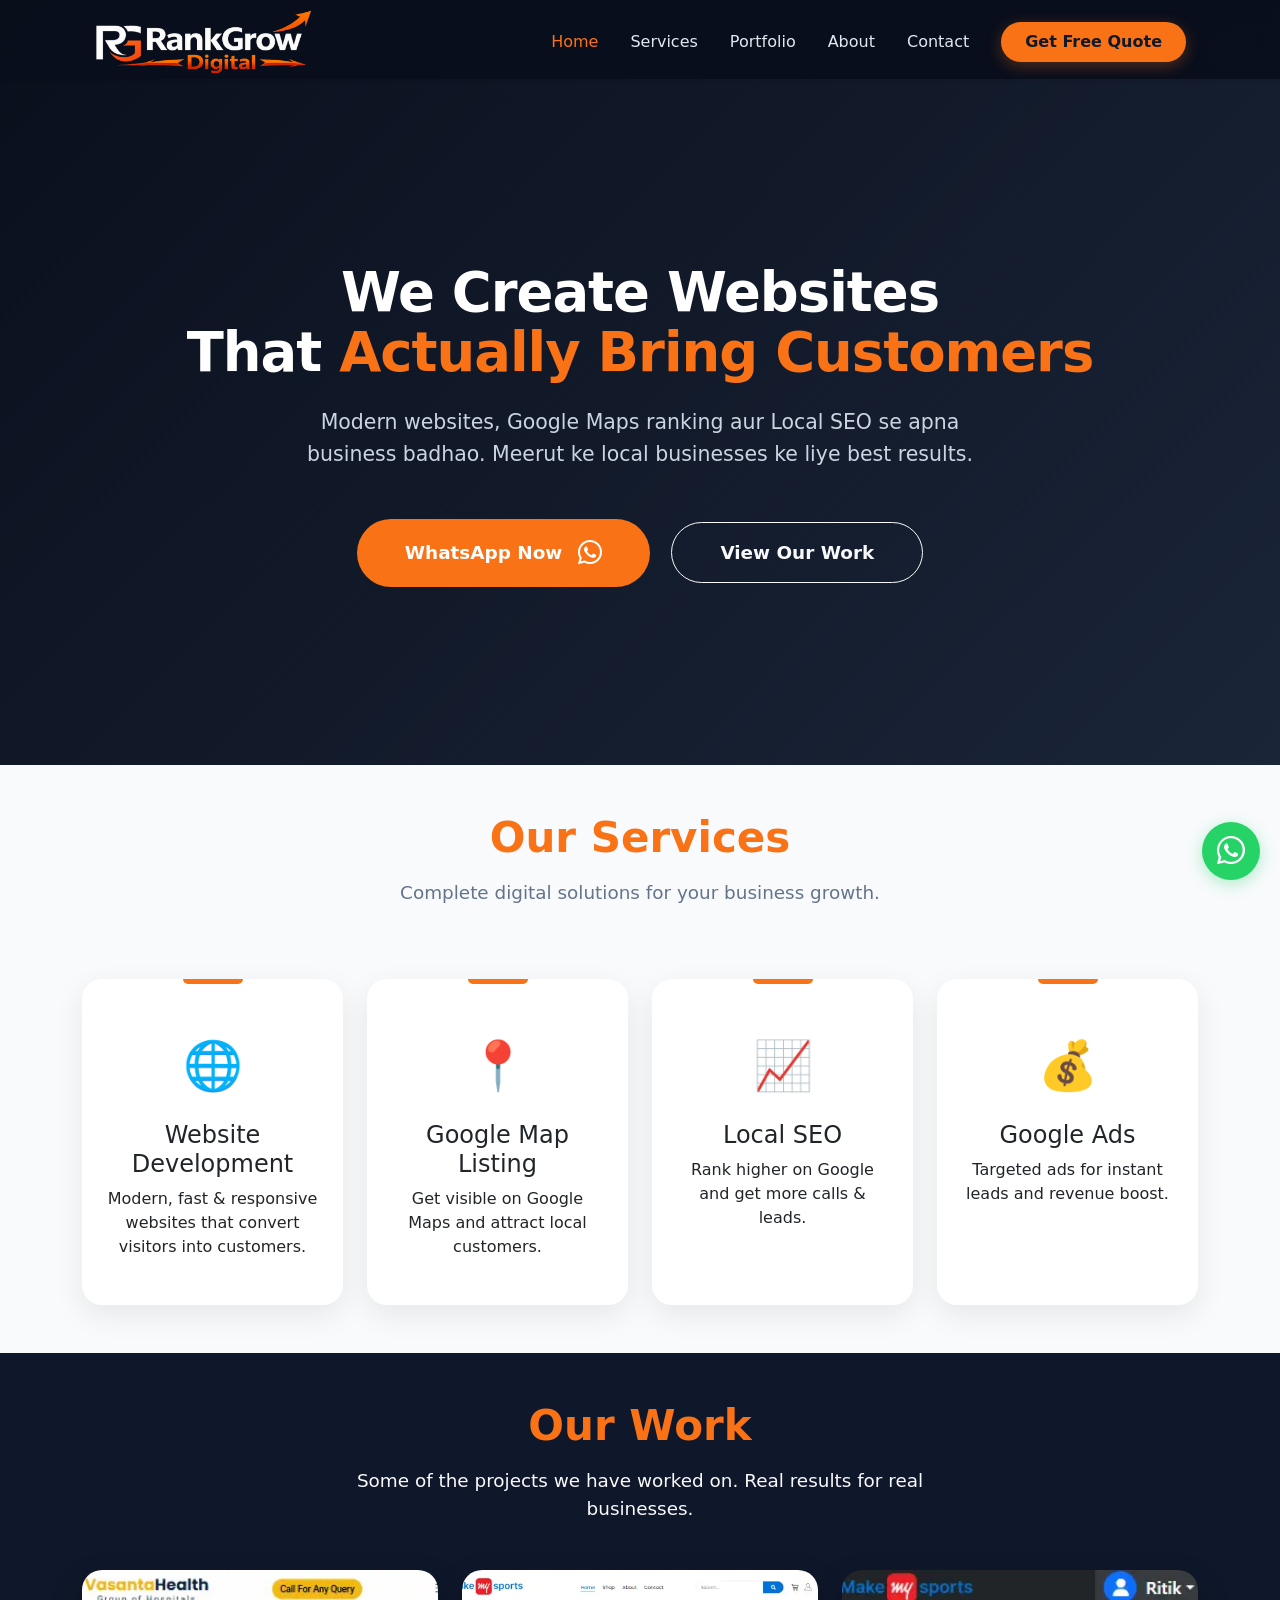
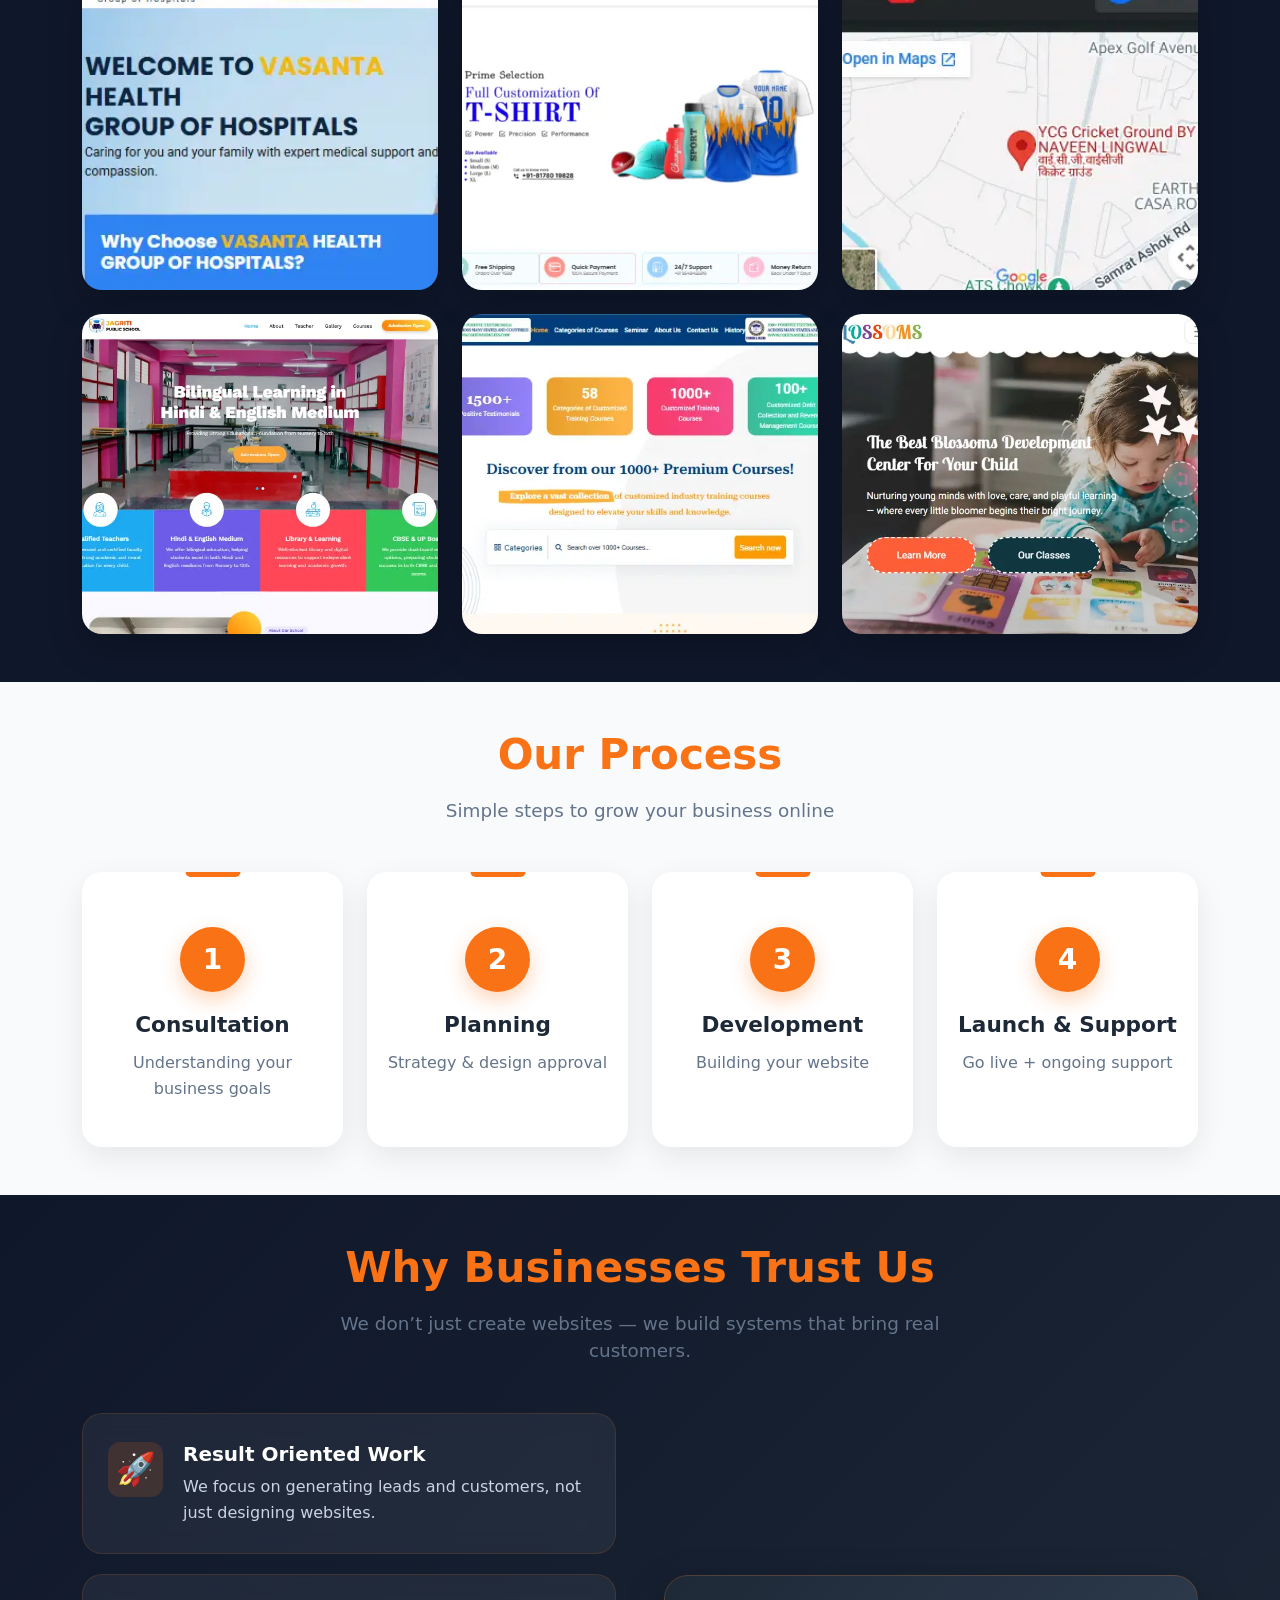
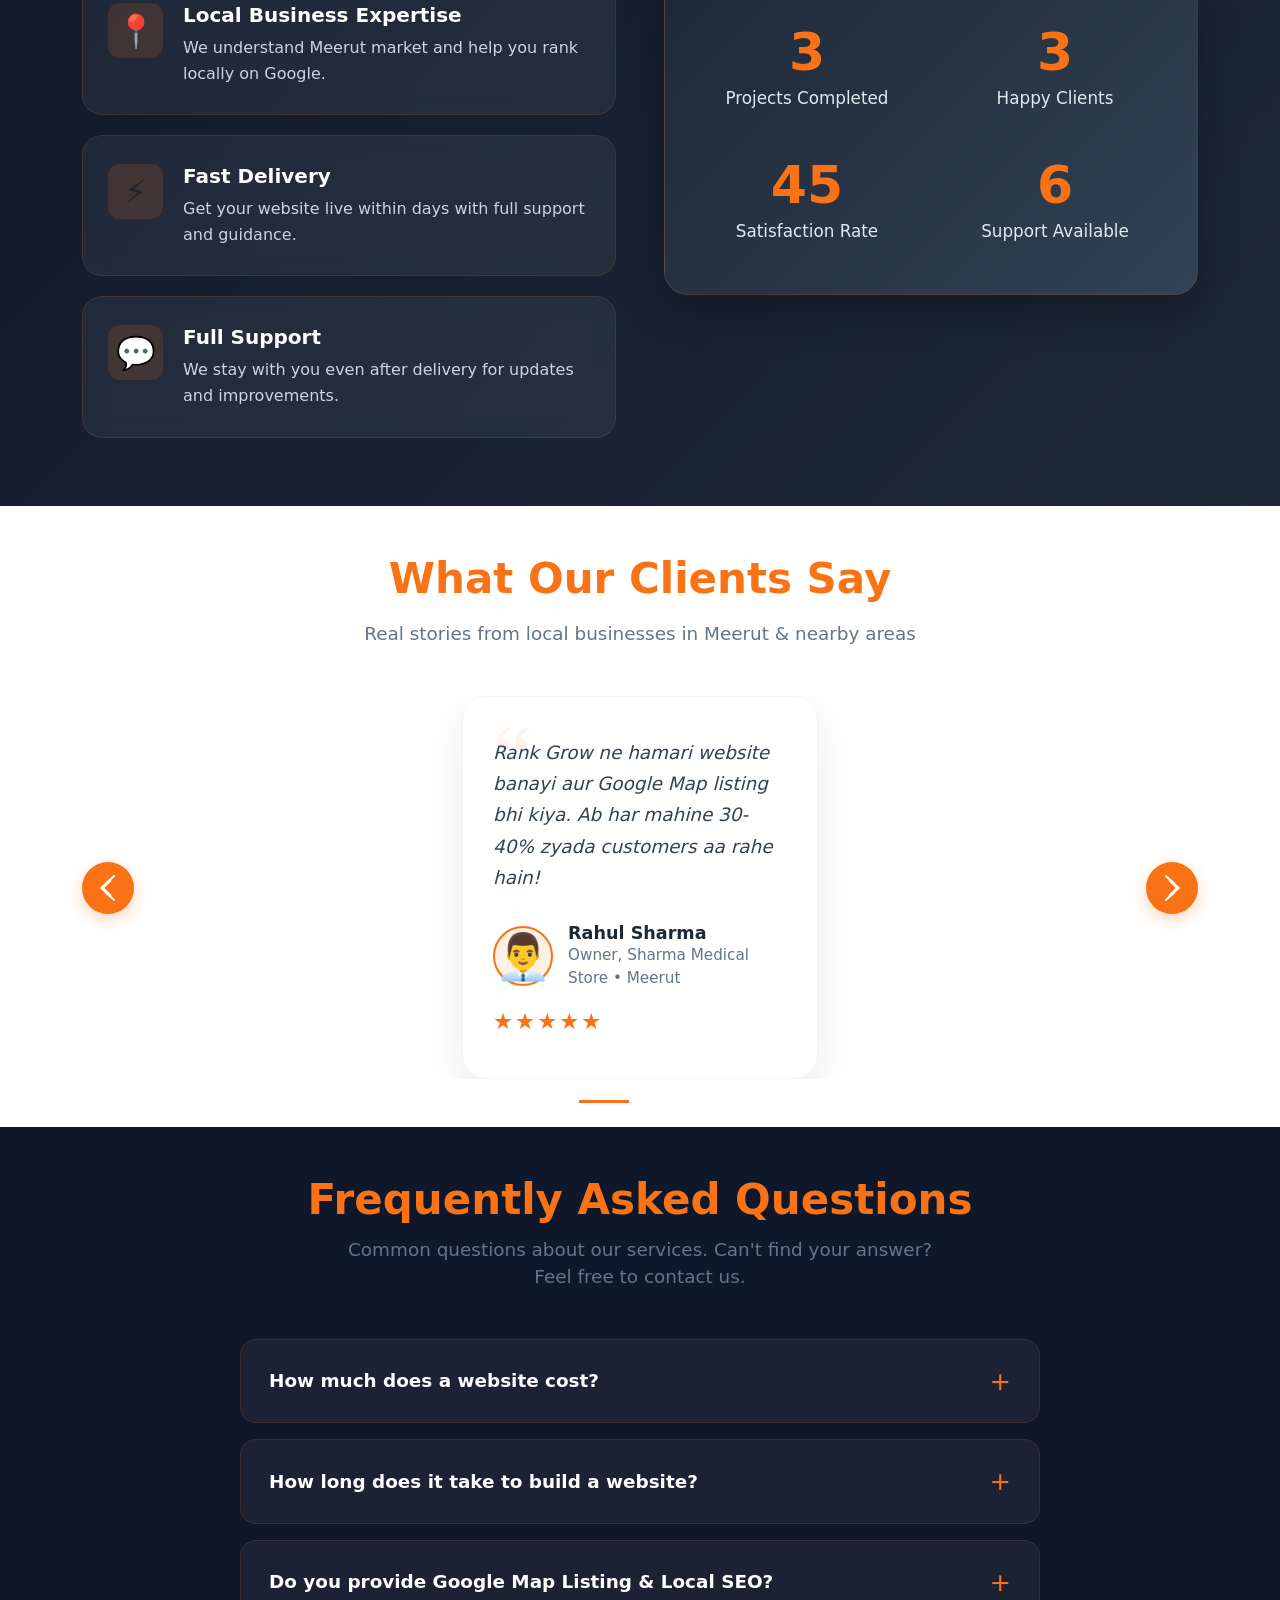
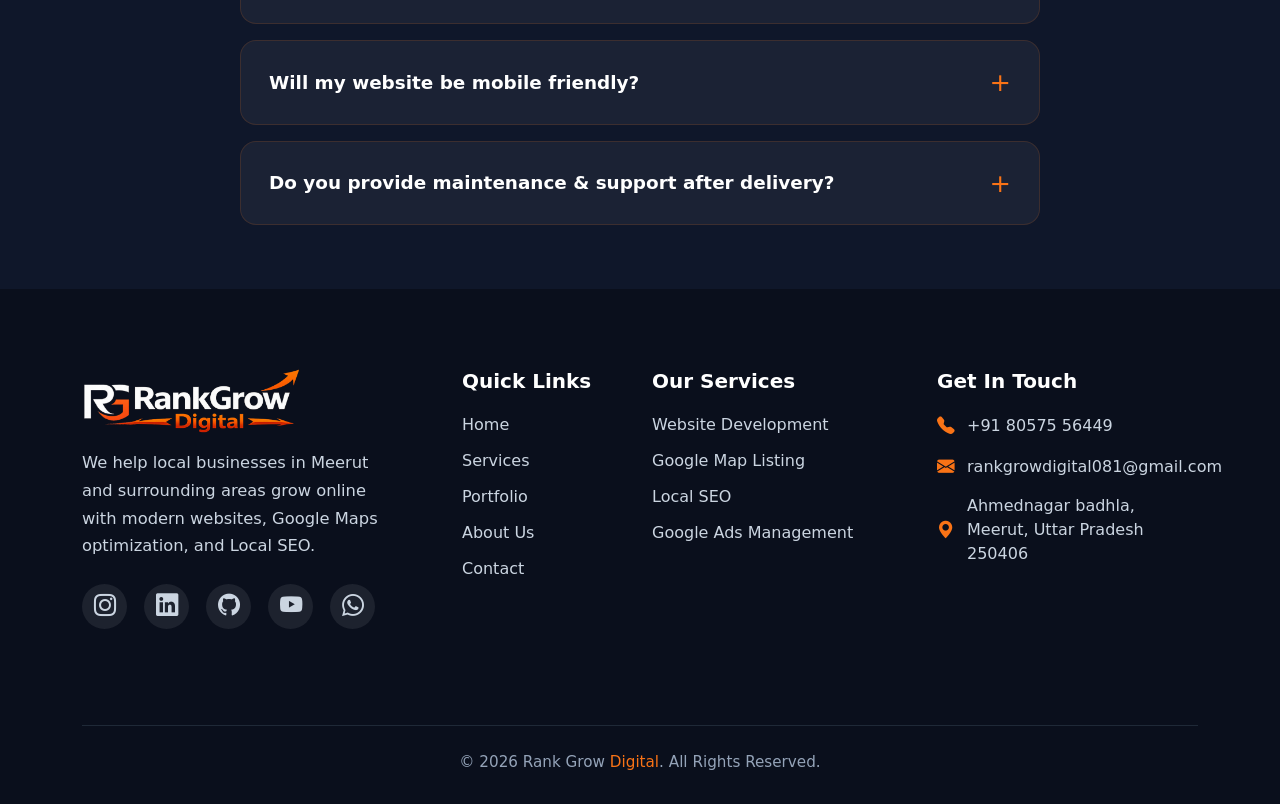
<file: index.html>
<!DOCTYPE html>
<html lang="en">

<head>
    <meta charset="UTF-8">
    <meta name="viewport" content="width=device-width, initial-scale=1.0">

    <!-- Primary SEO Tags -->
    <title>Rank Grow Digital - Website Development & Digital Marketing Agency in Meerut</title>
    <meta name="description"
        content="Rank Grow Digital - Meerut ki best digital marketing agency. Professional Website Development, Local SEO, Google My Business, Google Ads, Ecommerce Website, WordPress aur Social Media Marketing services. Apna business online grow karo.">

    <meta name="keywords"
        content="website development meerut, digital marketing agency meerut, local seo meerut, google ads meerut, ecommerce website, wordpress website, google map listing, rank grow digital">

    <!-- ============== FAVICONS ============== -->
    <link rel="icon" type="image/x-icon" href="/images/favicon.ico">
    <link rel="shortcut icon" type="image/x-icon" href="/images/favicon.ico">

    <!-- PNG Fallbacks -->
    <link rel="icon" type="image/png" sizes="32x32" href="/images/favicon-32x32.png">
    <link rel="icon" type="image/png" sizes="16x16" href="/images/favicon-16x16.png">

    <!-- Apple Devices -->
    <link rel="apple-touch-icon" sizes="180x180" href="/images/apple-touch-icon.png">

    <!-- Old one ko replace kar diya -->
    <link rel="apple-touch-icon" href="/images/apple-touch-icon.png">

    <!-- Optional but Recommended -->
    <link rel="manifest" href="/images/site.webmanifest">

    <!-- Canonical URL -->
    <link rel="canonical" href="https://rankgrowdigital.in/" />

    <!-- Robots -->
    <meta name="robots" content="index, follow">

    <!-- Open Graph Tags (Facebook, WhatsApp, Instagram ke liye) -->
    <meta property="og:title" content="Rank Grow Digital - Website aur Digital Marketing Agency Meerut">
    <meta property="og:description"
        content="Modern websites, Local SEO, Google Ads aur complete digital solutions. Meerut ke businesses ko online grow karne mein expert.">
    <meta property="og:image" content="https://rankgrowdigital.in/images/og-image.jpg">
    <!-- yeh image zaroor bana lena -->
    <meta property="og:url" content="https://rankgrowdigital.in/">
    <meta property="og:type" content="website">
    <meta property="og:site_name" content="Rank Grow Digital">

    <!-- Twitter Card -->
    <meta name="twitter:card" content="summary_large_image">
    <meta name="twitter:title" content="Rank Grow Digital - Best Digital Marketing Agency in Meerut">
    <meta name="twitter:description" content="Website Development, Local SEO & Google Ads Services">

    <!-- Bootstrap & Icons -->
    <link href="https://cdn.jsdelivr.net/npm/bootstrap@5.3.3/dist/css/bootstrap.min.css" rel="stylesheet">
    <link rel="stylesheet" href="https://cdn.jsdelivr.net/npm/bootstrap-icons@1.11.3/font/bootstrap-icons.min.css">

    <!-- AOS Animation -->
    <link href="https://unpkg.com/aos@2.3.1/dist/aos.css" rel="stylesheet">

    <!-- Google Tag -->
    <script async src="https://www.googletagmanager.com/gtag/js?id=AW-18247454738"></script>
    <script>
        window.dataLayer = window.dataLayer || [];
        function gtag() { dataLayer.push(arguments); }
        gtag('js', new Date());
        gtag('config', 'AW-18247454738');
    </script>

    <!-- Custom CSS -->
    <link rel="preload" href="style.css" as="style">
    <link rel="stylesheet" href="style.css">
    <!-- Schema Markup -->
    <script type="application/ld+json">
    {
      "@context": "https://schema.org",
      "@type": "LocalBusiness",
      "name": "Rank Grow Digital",
      "description": "Professional Website Development, Local SEO, Google Ads, Ecommerce Website aur Digital Marketing Agency in Meerut",
      "url": "https://rankgrowdigital.in",
      "logo": "https://rankgrowdigital.in/images/favi.png",
      "image": "https://rankgrowdigital.in/images/og-image.jpg",
      "telephone": "+918057556449",
      "address": {
        "@type": "PostalAddress",
        "streetAddress": "Ahmednagar Badhla",
        "addressLocality": "Meerut",
        "addressRegion": "Uttar Pradesh",
        "postalCode": "250406",
        "addressCountry": "IN"
      },
      "areaServed": "Meerut",
      "priceRange": "₹₹",
      "serviceType": "Website Development, Local SEO, Google Ads, Ecommerce Website, WordPress Development, Digital Marketing"
    }
    </script>
</head>

<body>
    <!-- Navbar -->
    <nav class="navbar navbar-expand-lg navbar-dark fixed-top shadow-sm">
        <div class="container px-4">
            <a class="navbar-brand" href="/">
                <img src="/images/logomain.png" alt="RankGrow Digital Logo" class="navlogo">
            </a>

            <button class="navbar-toggler" type="button" data-bs-toggle="collapse" data-bs-target="#navbarNav">
                <span class="navbar-toggler-icon"></span>
            </button>

            <div class="collapse navbar-collapse justify-content-end" id="navbarNav">
                <ul class="navbar-nav align-items-center">
                    <li class="nav-item"><a class="nav-link active" href="/">Home</a></li>
                    <li class="nav-item"><a class="nav-link" href="/services">Services</a></li>
                    <li class="nav-item"><a class="nav-link" href="/portfolio">Portfolio</a></li>
                    <li class="nav-item"><a class="nav-link" href="/aboutus">About</a></li>
                    <li class="nav-item"><a class="nav-link" href="/contact">Contact</a></li>

                    <!-- Get Quote Button -->
                    <li class="nav-item ms-3">
                        <a href="/contact" class="btn btn-warning text-dark fw-bold px-4 py-2 get-quote-btn">
                            Get Free Quote
                        </a>
                    </li>
                </ul>
            </div>
        </div>
    </nav>
    <!-- Navbar End -->
    <!-- ====================== HERO SECTION ====================== -->
    <section class="hero-full d-flex align-items-center justify-content-center text-center text-white">
        <div class="hero-bg"></div>
        <div class="container px-4 px-md-5 position-relative z-3">
            <div data-aos="fade-up" data-aos-duration="1000">

                <h1 class="hero-heading">
                    We Create Websites<br>
                    That <span class="text-orange">Actually Bring Customers</span>
                </h1>
                <p class="hero-subtext mt-4">
                    Modern websites, Google Maps ranking aur Local SEO se apna business badhao.
                    Meerut ke local businesses ke liye best results.
                </p>
                <div class="hero-btns mt-5 ">
                    <a href="https://wa.me/918057556449?text=Hello%20Rank%20Grow%20Digital,%20I%20want%20to%20make%20a%20website%20for%20my%20business."
                        target="_blank" title="WhatsApp"
                        class="btn btn-warning btn-lg px-5 py-3 me-0 me-md-3 fw-bold d-inline-flex align-items-center justify-content-center gap-3 text-white">
                        WhatsApp Now
                        <i class="bi bi-whatsapp fs-4 text-white"></i>
                    </a>
                    <a href="/portfolio" class="btn btn-outline-light btn-lg px-5 py-3">
                        View Our Work
                    </a>
                </div>
            </div>
        </div>
    </section>
    <!-- Services -->
    <!-- ====================== HERO SECTION ====================== -->

    <section class="services-section py-5 bg-light">
        <div class="container text-center">
            <h2 class="section-title mb-3" data-aos="fade-up">Our Services</h2>
            <p class="section-subtitle" data-aos="fade-up" data-aos-delay="100">Complete digital solutions for your
                business growth.</p>
            <div class="row mt-5 g-4">
                <div class="col-lg-3 col-md-6" data-aos="fade-up" data-aos-delay="0">
                    <div class="service-card h-100">
                        <div class="icon">🌐</div>
                        <h4>Website Development</h4>
                        <p>Modern, fast & responsive websites that convert visitors into customers.</p>
                    </div>
                </div>
                <div class="col-lg-3 col-md-6" data-aos="fade-up" data-aos-delay="100">
                    <div class="service-card h-100">
                        <div class="icon">📍</div>
                        <h4>Google Map Listing</h4>
                        <p>Get visible on Google Maps and attract local customers.</p>
                    </div>
                </div>
                <div class="col-lg-3 col-md-6" data-aos="fade-up" data-aos-delay="200">
                    <div class="service-card h-100">
                        <div class="icon">📈</div>
                        <h4>Local SEO</h4>
                        <p>Rank higher on Google and get more calls & leads.</p>
                    </div>
                </div>
                <div class="col-lg-3 col-md-6" data-aos="fade-up" data-aos-delay="300">
                    <div class="service-card h-100">
                        <div class="icon">💰</div>
                        <h4>Google Ads</h4>
                        <p>Targeted ads for instant leads and revenue boost.</p>
                    </div>
                </div>
            </div>
        </div>
    </section>
    <!-- Portfolio Section Start -->
    <section class="portfolio-section py-5" style="background: #0f172a;">
        <div class="container text-center">

            <!-- Heading -->
            <h2 class="section-title mb-3" data-aos="fade-up" data-aos-duration="800">Our Work</h2>
            <p class="section-subtitle text-light mb-5" data-aos="fade-up" data-aos-delay="100" data-aos-duration="800">
                Some of the projects we have worked on. Real results for real businesses.
            </p>

            <div class="row g-4">

                <!-- Project 1 -->
                <div class="col-lg-4 col-md-6" data-aos="fade-up" data-aos-delay="0">
                    <div class="portfolio-card">
                        <img src="images/vasanta.webp" alt="Vasanta Health" class="img-fluid" loading="lazy">
                        <div class="portfolio-overlay">
                            <h5>Vasanta Health</h5>
                            <a href="https://vasantahealth.in/" target="_blank" class="btn btn-light">View Website</a>
                        </div>
                    </div>
                </div>
                <!-- Project 2 -->
                <div class="col-lg-4 col-md-6" data-aos="fade-up" data-aos-delay="100">
                    <div class="portfolio-card">
                        <img src="images/makemysports.webp" alt="Make My Sports" class="img-fluid" loading="lazy">
                        <div class="portfolio-overlay">
                            <h5>Make My Sports</h5>
                            <a href="https://makemysports.in/" target="_blank" class="btn btn-light">View Website</a>
                        </div>
                    </div>
                </div>

                <!-- Project 3 -->
                <div class="col-lg-4 col-md-6" data-aos="fade-up" data-aos-delay="200">
                    <div class="portfolio-card">
                        <img src="images/slotbooking1.webp" alt="Slot Booking App" class="img-fluid" loading="lazy">
                        <div class="portfolio-overlay">
                            <h5>Slot Booking Web App</h5>
                            <a href="https://slots.makemysports.in/" class="btn btn-light">View Project</a>
                        </div>
                    </div>
                </div>

                <!-- Project 4 (Jagriti Public School) -->
                <div class="col-lg-4 col-md-6" data-aos="fade-up" data-aos-delay="300">
                    <div class="portfolio-card">
                        <img src="images/jagriti.webp" alt="Jagriti Public School" class="img-fluid" loading="lazy">
                        <div class="portfolio-overlay">
                            <h5>Jagriti Public School</h5>
                            <a href="#" class="btn btn-light">View Website</a>
                        </div>
                    </div>
                </div>

                <!-- Project 5 (Cohen & Klein) -->
                <div class="col-lg-4 col-md-6" data-aos="fade-up" data-aos-delay="400">
                    <div class="portfolio-card">
                        <img src="images/cohen.webp" alt="Cohen & Klein" class="img-fluid" loading="lazy">
                        <div class="portfolio-overlay">
                            <h5>Cohen & Klein</h5>
                            <a href="https://cohenandklein.com/" target="_blank" class="btn btn-light">View Website</a>
                        </div>
                    </div>
                </div>

                <!-- Project 6 (Bloomers School) -->
                <div class="col-lg-4 col-md-6" data-aos="fade-up" data-aos-delay="500">
                    <div class="portfolio-card">
                        <img src="images/bloomers.webp" alt="Bloomers School" class="img-fluid" loading="lazy">
                        <div class="portfolio-overlay">
                            <h5>Bloomers School</h5>
                            <a href="https://bloomers.webianworld.com/" class="btn btn-light">View Website</a>
                        </div>
                    </div>
                </div>

            </div>

        </div>
    </section>
    <!-- ====================== OUR PROCESS SECTION ====================== -->
    <section class="process-section py-5 bg-light">
        <div class="container text-center">
            <h2 class="section-title mb-3" data-aos="fade-up">Our Process</h2>
            <p class="section-subtitle mb-5" data-aos="fade-up" data-aos-delay="100">
                Simple steps to grow your business online
            </p>

            <div class="row g-4 justify-content-center">
                <div class="col-lg-3 col-md-6 col-sm-12" data-aos="zoom-in" data-aos-delay="0">
                    <div class="process-card">
                        <div class="process-number">1</div>
                        <h5>Consultation</h5>
                        <p>Understanding your business goals</p>
                    </div>
                </div>
                <div class="col-lg-3 col-md-6 col-sm-12" data-aos="zoom-in" data-aos-delay="100">
                    <div class="process-card">
                        <div class="process-number">2</div>
                        <h5>Planning</h5>
                        <p>Strategy &amp; design approval</p>
                    </div>
                </div>
                <div class="col-lg-3 col-md-6 col-sm-12" data-aos="zoom-in" data-aos-delay="200">
                    <div class="process-card">
                        <div class="process-number">3</div>
                        <h5>Development</h5>
                        <p>Building your website</p>
                    </div>
                </div>
                <div class="col-lg-3 col-md-6 col-sm-12" data-aos="zoom-in" data-aos-delay="300">
                    <div class="process-card">
                        <div class="process-number">4</div>
                        <h5>Launch &amp; Support</h5>
                        <p>Go live + ongoing support</p>
                    </div>
                </div>
            </div>
        </div>
    </section>
    <!-- ====================== WHY CHOOSE US / TRUST SECTION ====================== -->
    <section class="trust-section py-5">
        <div class="container">
            <div class="text-center mb-5">
                <h2 class="section-title mb-3" data-aos="fade-up">Why Businesses Trust Us</h2>
                <p class="section-subtitle" data-aos="fade-up" data-aos-delay="100">
                    We don’t just create websites — we build systems that bring real customers.
                </p>
            </div>

            <div class="row align-items-center g-5">

                <!-- Left Side - Trust Points -->
                <div class="col-lg-6">
                    <div class="trust-content">
                        <div class="trust-point" data-aos="fade-right" data-aos-delay="100">
                            <div class="icon">🚀</div>
                            <div>
                                <h5>Result Oriented Work</h5>
                                <p>We focus on generating leads and customers, not just designing websites.</p>
                            </div>
                        </div>

                        <div class="trust-point" data-aos="fade-right" data-aos-delay="200">
                            <div class="icon">📍</div>
                            <div>
                                <h5>Local Business Expertise</h5>
                                <p>We understand Meerut market and help you rank locally on Google.</p>
                            </div>
                        </div>

                        <div class="trust-point" data-aos="fade-right" data-aos-delay="300">
                            <div class="icon">⚡</div>
                            <div>
                                <h5>Fast Delivery</h5>
                                <p>Get your website live within days with full support and guidance.</p>
                            </div>
                        </div>

                        <div class="trust-point" data-aos="fade-right" data-aos-delay="400">
                            <div class="icon">💬</div>
                            <div>
                                <h5>Full Support</h5>
                                <p>We stay with you even after delivery for updates and improvements.</p>
                            </div>
                        </div>
                    </div>
                </div>

                <!-- Right Side - Stats with Counter -->
                <div class="col-lg-6" data-aos="fade-left" data-aos-duration="800">
                    <div class="stats-box">
                        <div class="row text-center g-4">
                            <div class="col-6 mb-4">
                                <h3 class="counter" data-target="5">0</h3>
                                <p>Projects Completed</p>
                            </div>
                            <div class="col-6 mb-4">
                                <h3 class="counter" data-target="5">0</h3>
                                <p>Happy Clients</p>
                            </div>
                            <div class="col-6">
                                <h3 class="counter" data-target="100">0</h3>
                                <p>Satisfaction Rate</p>
                            </div>
                            <div class="col-6">
                                <h3 class="counter" data-target="12">0</h3>
                                <p>Support Available</p>
                            </div>
                        </div>
                    </div>
                </div>

            </div>
        </div>
    </section>
    <!-- ====================== TESTIMONIALS SECTION ====================== -->
    <section class="testimonial-section py-5">
        <div class="container">
            <div class="text-center mb-5">
                <h2 class="section-title mb-3" data-aos="fade-up">What Our Clients Say</h2>
                <p class="section-subtitle" data-aos="fade-up" data-aos-delay="100">
                    Real stories from local businesses in Meerut & nearby areas
                </p>
            </div>

            <!-- Auto Slider Carousel -->
            <div id="testimonialCarousel" class="carousel slide" data-bs-ride="carousel" data-bs-interval="5000">

                <!-- Carousel Indicators -->
                <div class="carousel-indicators">
                    <button type="button" data-bs-target="#testimonialCarousel" data-bs-slide-to="0" class="active"
                        aria-current="true" aria-label="Go to testimonial 1">
                    </button>

                    <button type="button" data-bs-target="#testimonialCarousel" data-bs-slide-to="1"
                        aria-label="Go to testimonial 2">
                    </button>

                    <button type="button" data-bs-target="#testimonialCarousel" data-bs-slide-to="2"
                        aria-label="Go to testimonial 3">
                    </button>
                </div>

                <div class="carousel-inner">

                    <!-- Slide 1 -->
                    <div class="carousel-item active">
                        <div class="row justify-content-center g-4">
                            <div class="col-lg-4 col-md-6">
                                <div class="testimonial-card">
                                    <div class="quote-icon">“</div>
                                    <p class="testimonial-text">
                                        Rank Grow ne hamari website banayi aur Google Map listing bhi kiya.
                                        Ab har mahine 30-40% zyada customers aa rahe hain!
                                    </p>
                                    <div class="client-info">
                                        <div class="client-avatar">👨‍💼</div>
                                        <div>
                                            <h6>Rahul Sharma</h6>
                                            <small>Owner, Sharma Medical Store • Meerut</small>
                                        </div>
                                    </div>
                                    <div class="stars">★★★★★</div>
                                </div>
                            </div>
                        </div>
                    </div>

                    <!-- Slide 2 -->
                    <div class="carousel-item">
                        <div class="row justify-content-center g-4">
                            <div class="col-lg-4 col-md-6">
                                <div class="testimonial-card">
                                    <div class="quote-icon">“</div>
                                    <p class="testimonial-text">
                                        Professional work aur bohot fast delivery. SEO ke wajah se ab Google pe top pe
                                        aa rahe hain.
                                        Highly recommended!
                                    </p>
                                    <div class="client-info">
                                        <div class="client-avatar">🏋️</div>
                                        <div>
                                            <h6>Amit Kumar</h6>
                                            <small>Owner, FitLife Gym • Meerut</small>
                                        </div>
                                    </div>
                                    <div class="stars">★★★★☆</div>
                                </div>
                            </div>
                        </div>
                    </div>

                    <!-- Slide 3 -->
                    <div class="carousel-item">
                        <div class="row justify-content-center g-4">
                            <div class="col-lg-4 col-md-6">
                                <div class="testimonial-card">
                                    <div class="quote-icon">“</div>
                                    <p class="testimonial-text">
                                        Clinic ke liye website + Local SEO karwaya. Ab roz 15-20 new appointments aa
                                        rahe hain.
                                        Bahut satisfied hoon.
                                    </p>
                                    <div class="client-info">
                                        <div class="client-avatar">🩺</div>
                                        <div>
                                            <h6>Dr. Neha Gupta</h6>
                                            <small>Owner, Gupta Dental Clinic • Meerut</small>
                                        </div>
                                    </div>
                                    <div class="stars">★★★★★</div>
                                </div>
                            </div>
                        </div>
                    </div>

                </div>

                <!-- Controls -->
                <button class="carousel-control-prev" type="button" data-bs-target="#testimonialCarousel"
                    data-bs-slide="prev">
                    <span class="carousel-control-prev-icon" aria-hidden="true"></span>
                    <span class="visually-hidden">Previous</span>
                </button>
                <button class="carousel-control-next" type="button" data-bs-target="#testimonialCarousel"
                    data-bs-slide="next">
                    <span class="carousel-control-next-icon" aria-hidden="true"></span>
                    <span class="visually-hidden">Next</span>
                </button>
            </div>
        </div>
    </section>
    <!-- ====================== FAQ SECTION ====================== -->
    <section class="faq-section py-5">
        <div class="container">
            <div class="text-center mb-5">
                <h2 class="section-title" data-aos="fade-up">Frequently Asked Questions</h2>
                <p class="section-subtitle" data-aos="fade-up" data-aos-delay="100">
                    Common questions about our services. Can't find your answer? Feel free to contact us.
                </p>
            </div>

            <div class="faq-container" id="faqAccordion">

                <!-- FAQ Item 1 -->
                <div class="faq-item" data-aos="fade-up" data-aos-delay="0">
                    <div class="faq-question" onclick="toggleFAQ(this)">
                        <span>How much does a website cost?</span>
                        <span class="faq-icon">+</span>
                    </div>
                    <div class="faq-answer">
                        <p>Website pricing starts from ₹8,999 only. It depends on your requirements like number of
                            pages, features, e-commerce, etc. We provide custom quotes after understanding your business
                            needs.</p>
                    </div>
                </div>

                <!-- FAQ Item 2 -->
                <div class="faq-item" data-aos="fade-up" data-aos-delay="100">
                    <div class="faq-question" onclick="toggleFAQ(this)">
                        <span>How long does it take to build a website?</span>
                        <span class="faq-icon">+</span>
                    </div>
                    <div class="faq-answer">
                        <p>Most simple business websites are delivered within 5-7 days. Complex websites with many
                            features may take 10-15 days. We keep you updated at every step.</p>
                    </div>
                </div>

                <!-- FAQ Item 3 -->
                <div class="faq-item" data-aos="fade-up" data-aos-delay="200">
                    <div class="faq-question" onclick="toggleFAQ(this)">
                        <span>Do you provide Google Map Listing & Local SEO?</span>
                        <span class="faq-icon">+</span>
                    </div>
                    <div class="faq-answer">
                        <p>Yes! We provide complete Google My Business setup, Map listing, and Local SEO services to
                            help your business rank higher in local searches.</p>
                    </div>
                </div>

                <!-- FAQ Item 4 -->
                <div class="faq-item" data-aos="fade-up" data-aos-delay="300">
                    <div class="faq-question" onclick="toggleFAQ(this)">
                        <span>Will my website be mobile friendly?</span>
                        <span class="faq-icon">+</span>
                    </div>
                    <div class="faq-answer">
                        <p>Absolutely! All our websites are fully responsive and look perfect on mobile, tablet, and
                            desktop devices.</p>
                    </div>
                </div>

                <!-- FAQ Item 5 -->
                <div class="faq-item" data-aos="fade-up" data-aos-delay="400">
                    <div class="faq-question" onclick="toggleFAQ(this)">
                        <span>Do you provide maintenance & support after delivery?</span>
                        <span class="faq-icon">+</span>
                    </div>
                    <div class="faq-answer">
                        <p>Yes, we provide 6 months free support and lifetime paid maintenance. We are always available
                            for any updates or changes you need.</p>
                    </div>
                </div>

            </div>
        </div>
    </section>

    <!-- ====================== FOOTER ====================== -->
    <footer class="footer-section">
        <div class="container">
            <div class="row">

                <!-- Column 1: About + Social -->
                <div class="col-lg-4 col-md-6 mb-5">
                    <a class="navbar-brand" href="/">
                        <img src="/images/logomain.png" alt="RankGrow Digital Logo" class="navlogo">
                    </a>
                    <p class="footer-desc mt-3">
                        We help local businesses in Meerut and surrounding areas grow online with
                        modern websites, Google Maps optimization, and Local SEO.
                    </p>

                     <div class="social-icons mt-4">
                        <a href="https://www.instagram.com/rankgrowdigital/" target="_blank"><i
                                class="bi bi-instagram"></i></a>
                        <a href="#"><i
                                class="bi bi-linkedin"></i></a>
                        <a href="#" ><i class="bi bi-github"></i></a>
                        <a href="#" ><i
                                class="bi bi-youtube"></i></a>
                        <a href="https://wa.me/918057556449" target="_blank"><i class="bi bi-whatsapp"></i></a>
                    </div>
                </div>

                <!-- Column 2: Quick Links -->
                <div class="col-lg-2 col-md-6 mb-5">
                    <h5 class="footer-heading">Quick Links</h5>
                    <ul class="footer-links">
                        <li><a href="/">Home</a></li>
                        <li><a href="/services">Services</a></li>
                        <li><a href="/portfolio">Portfolio</a></li>
                        <li><a href="/aboutus">About Us</a></li>
                        <li><a href="/contact">Contact</a></li>
                    </ul>
                </div>

                <!-- Column 3: Services -->
                <div class="col-lg-3 col-md-6 mb-5">
                    <h5 class="footer-heading">Our Services</h5>
                    <ul class="footer-links">
                        <li>Website Development</li>
                        <li>Google Map Listing</li>
                        <li>Local SEO</li>
                        <li>Google Ads Management</li>
                    </ul>
                </div>

                <!-- Column 4: Contact -->
                <div class="col-lg-3 col-md-6 mb-5">
                    <h5 class="footer-heading">Get In Touch</h5>
                    <ul class="footer-contact">
                        <li><i class="bi bi-telephone-fill"></i> +91 80575 56449</li>
                        <li><i class="bi bi-envelope-fill"></i> rankgrowdigital081@gmail.com</li>
                        <li><i class="bi bi-geo-alt-fill"></i>Ahmednagar badhla, Meerut, Uttar Pradesh 250406</li>
                    </ul>
                </div>

            </div>

            <!-- Bottom Bar -->
            <div class="footer-bottom text-center mt-5">
                <p class="mb-0">&copy; 2026 Rank Grow <span class="text-orange">Digital</span>. All Rights
                    Reserved.</p>
            </div>
        </div>
    </footer>

    <!-- Floating WhatsApp Button -->
    <a href="https://wa.me/918057556449?text=Hello%20Rank%20Grow%20Digital,%20I%20want%20to%20make%20a%20website%20for%20my%20business.$"
        class="whatsapp-float" target="_blank" rel="noopener">
        <i class="bi bi-whatsapp"></i>
        <span class="whatsapp-tooltip">Chat on WhatsApp</span>
    </a>
    <!-- Scripts -->
    <script src="https://cdn.jsdelivr.net/npm/bootstrap@5.3.3/dist/js/bootstrap.bundle.min.js"></script>
    <script src="https://unpkg.com/aos@2.3.1/dist/aos.js"></script>
    <script>
        window.addEventListener("DOMContentLoaded", function () {
            AOS.init({
                duration: 800,
                once: true,
                offset: 100
            });
        });

        // Tere purane counter aur popup script same rakh sakta hai
    </script>
    <script>
        window.addEventListener('scroll', () => {
            document.querySelector('.navbar').classList.toggle('scrolled', window.scrollY > 50);
        });
    </script>
    <script>
        window.addEventListener("load", function () {
            AOS.init();
        });
    </script>
    <script>
        // Counter Animation on Scroll
        function animateCounters() {
            const counters = document.querySelectorAll('.counter');

            counters.forEach(counter => {
                const target = parseInt(counter.getAttribute('data-target'));
                let count = 0;
                const increment = target / 80;   // Speed control

                const updateCount = () => {
                    count += increment;

                    if (count < target) {
                        counter.textContent = Math.ceil(count);
                        setTimeout(updateCount, 25);
                    } else {
                        counter.textContent = target + (target === 100 ? '%' : '+');
                    }
                };

                // Trigger when section comes in view
                const observer = new IntersectionObserver((entries) => {
                    entries.forEach(entry => {
                        if (entry.isIntersecting) {
                            counter.classList.add('visible');
                            updateCount();
                            observer.disconnect();
                        }
                    });
                }, { threshold: 0.5 });

                observer.observe(counter);
            });
        }

        // Initialize when page loads
        window.addEventListener('load', animateCounters);
    </script>
    <script>
        // FAQ Toggle Function
        function toggleFAQ(element) {
            const faqItem = element.parentElement;

            // Close all other FAQs
            document.querySelectorAll('.faq-item').forEach(item => {
                if (item !== faqItem) {
                    item.classList.remove('active');
                }
            });

            // Toggle current FAQ
            faqItem.classList.toggle('active');
        }
    </script>
</body>

</html>
</file>
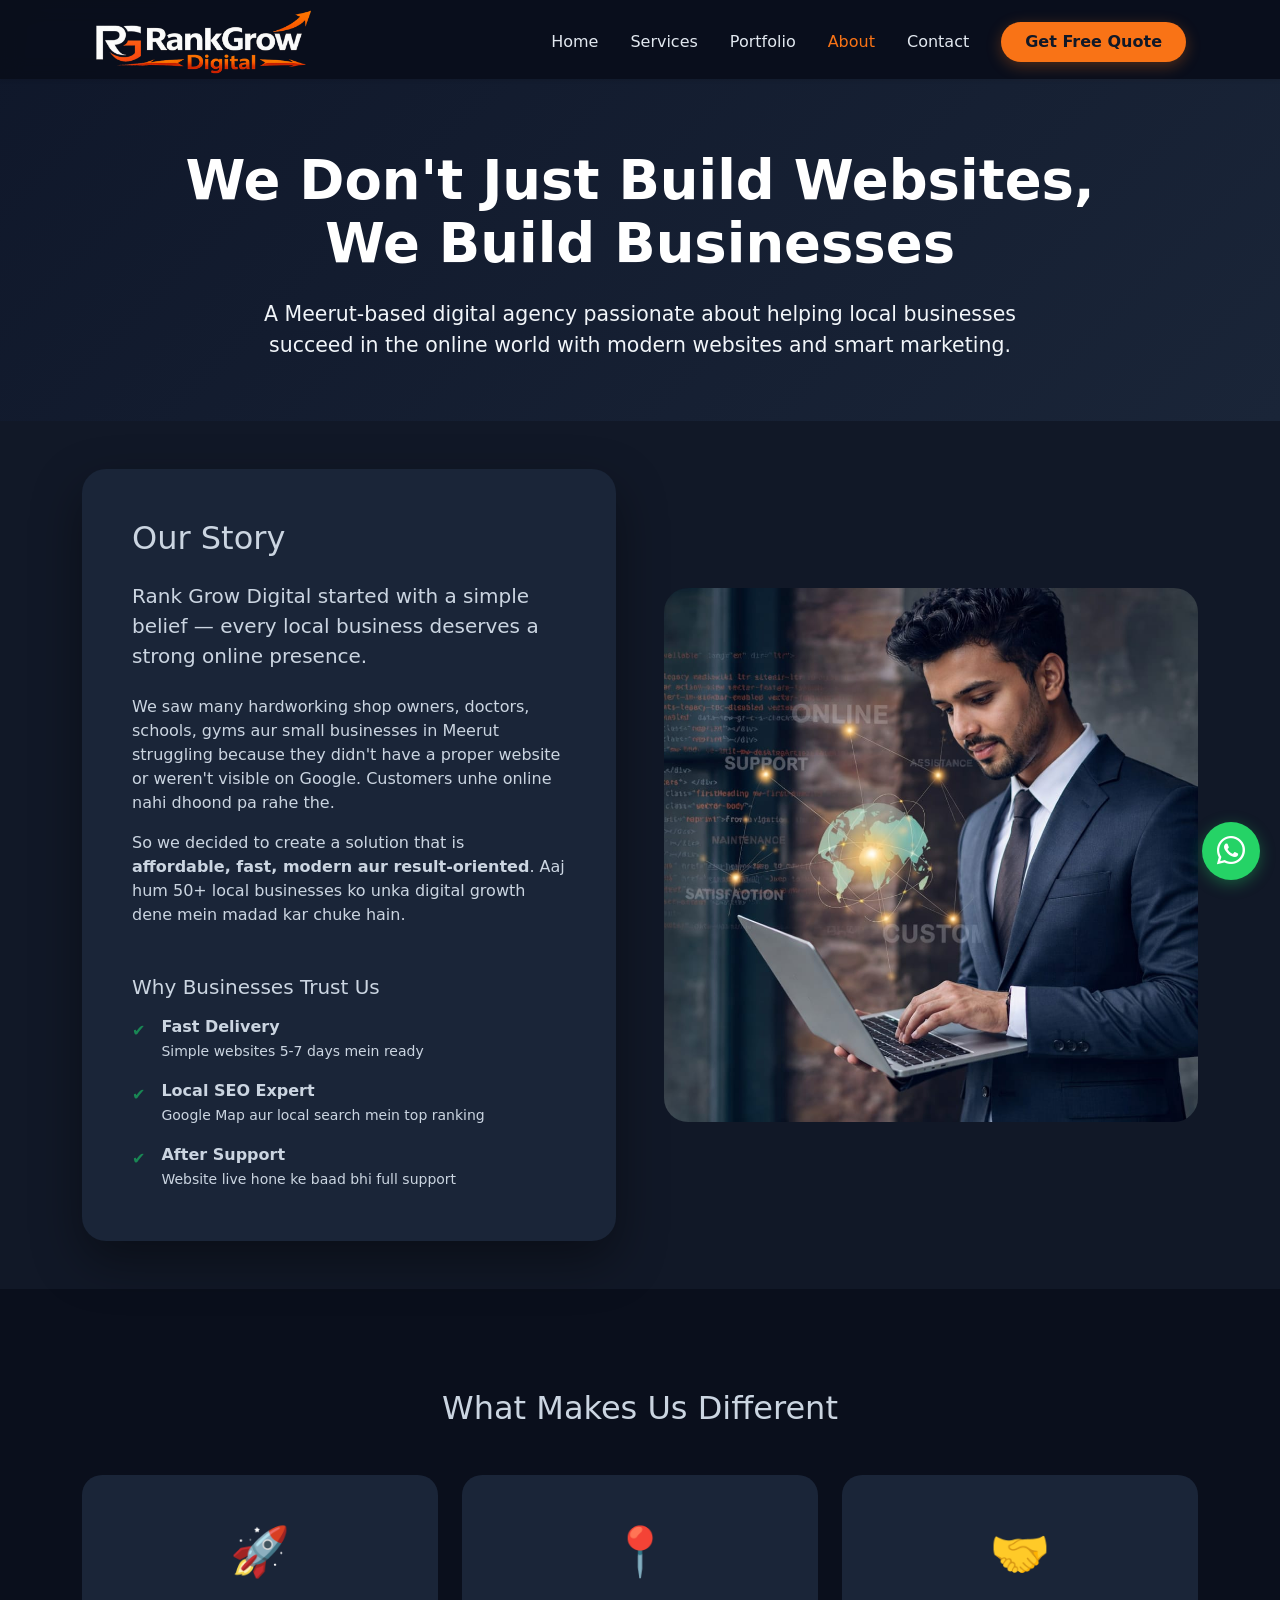
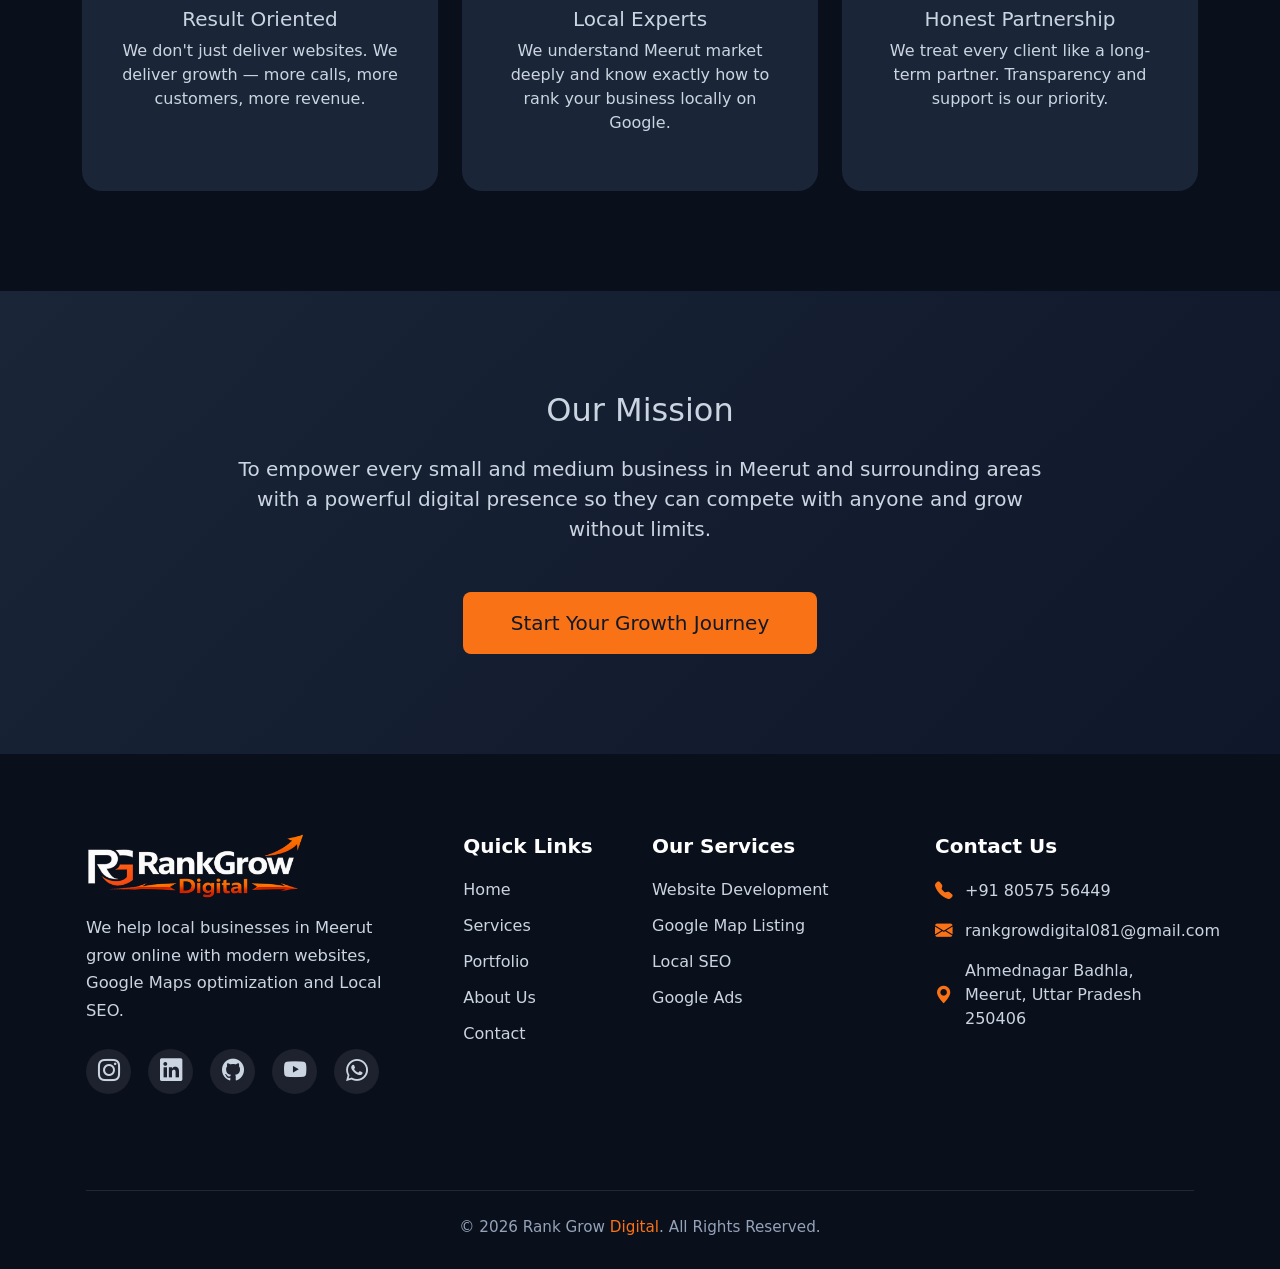
<file: aboutus.html>
<!DOCTYPE html>
<html lang="en">

<head>
    <meta charset="UTF-8">
    <meta name="viewport" content="width=device-width, initial-scale=1.0">

    <!-- SEO Tags -->
    <title>About Us - Rank Grow Digital | Digital Marketing Agency Meerut</title>
    <meta name="description"
        content="Know about Rank Grow Digital - Meerut based professional Website Development & Digital Marketing Agency. Our mission, vision, team aur kaise hum aapka business online grow karte hain.">

    <meta name="keywords"
        content="about rank grow digital, digital marketing agency meerut, website development company meerut, seo expert meerut, our story, meet our team">

    <!-- ============== FAVICONS ============== -->
    <link rel="icon" type="image/x-icon" href="/images/favicon.ico">
    <link rel="shortcut icon" type="image/x-icon" href="/images/favicon.ico">

    <!-- PNG Fallbacks -->
    <link rel="icon" type="image/png" sizes="32x32" href="/images/favicon-32x32.png">
    <link rel="icon" type="image/png" sizes="16x16" href="/images/favicon-16x16.png">

    <!-- Apple Devices -->
    <link rel="apple-touch-icon" sizes="180x180" href="/images/apple-touch-icon.png">

    <!-- Old one ko replace kar diya -->
    <link rel="apple-touch-icon" href="/images/apple-touch-icon.png">

    <!-- Optional but Recommended -->
    <link rel="manifest" href="/images/site.webmanifest">

    <!-- Canonical -->
    <link rel="canonical" href="https://rankgrowdigital.in/aboutus" />
    <!-- agar file name about.html hai toh yeh change kar dena -->

    <!-- Open Graph Tags -->
    <meta property="og:title" content="About Rank Grow Digital - Meerut">
    <meta property="og:description"
        content="Learn about our journey, mission and how we help businesses grow online in Meerut and surrounding areas.">
    <meta property="og:image" content="https://rankgrowdigital.in/images/og-image.jpg">
    <meta property="og:url" content="https://rankgrowdigital.in/aboutus">
    <meta property="og:type" content="website">
    <meta property="og:site_name" content="Rank Grow Digital">

    <!-- Twitter Card -->
    <meta name="twitter:card" content="summary_large_image">
    <meta name="twitter:title" content="About Rank Grow Digital">
    <meta name="twitter:description" content="Meet the team behind your business growth">

    <!-- Bootstrap & Icons -->
    <link href="https://cdn.jsdelivr.net/npm/bootstrap@5.3.3/dist/css/bootstrap.min.css" rel="stylesheet">
    <link rel="stylesheet" href="https://cdn.jsdelivr.net/npm/bootstrap-icons@1.11.3/font/bootstrap-icons.min.css">

    <!-- AOS Animation -->
    <link href="https://unpkg.com/aos@2.3.1/dist/aos.css" rel="stylesheet">

    <!-- Google Tag -->
    <script async src="https://www.googletagmanager.com/gtag/js?id=AW-18247454738"></script>
    <script>
        window.dataLayer = window.dataLayer || [];
        function gtag() { dataLayer.push(arguments); }
        gtag('js', new Date());
        gtag('config', 'AW-18247454738');
    </script>

    <!-- Custom CSS -->
    <link rel="preload" href="style.css" as="style">
    <link rel="stylesheet" href="style.css">

    <!-- Schema Markup (About Us ke liye) -->
    <script type="application/ld+json">
    {
      "@context": "https://schema.org",
      "@type": "Organization",
      "name": "Rank Grow Digital",
      "url": "https://rankgrowdigital.in",
      "logo": "https://rankgrowdigital.in/images/favi.png",
      "description": "Digital Marketing & Website Development Agency in Meerut",
      "address": {
        "@type": "PostalAddress",
        "streetAddress": "Ahmednagar Badhla",
        "addressLocality": "Meerut",
        "addressRegion": "Uttar Pradesh",
        "postalCode": "250406",
        "addressCountry": "IN"
      },
      "contactPoint": {
        "@type": "ContactPoint",
        "telephone": "+918057556449",
        "contactType": "customer service"
      }
    }
    </script>
    <style>
        body {
            background: #0a0f1c;
            color: #cbd5e1;
        }

        /* Navbar */
        .navbar {
            background: rgba(10, 15, 28, 0.98) !important;
            backdrop-filter: blur(10px);
        }

        /* Hero */
        .about-hero {
            background: linear-gradient(135deg, #0f172a 0%, #1a2538 100%);
            padding: 150px 0 60px 0px;
            display: flex;
            align-items: center;
            text-align: center;
            position: relative;
        }

        .about-hero h1 {
            font-size: 3.4rem;
            font-weight: 800;
            color: white;
            line-height: 1.15;
        }

        .about-hero p {
            font-size: 1.28rem;
            color: #f1f5f9;
            max-width: 780px;
            margin: 25px auto 0;
        }

        /* Story */
        .story-section {
            padding: 110px 0;
            background: #111827;
        }

        .story-content {
            background: #1a2538;
            padding: 50px;
            border-radius: 24px;
            box-shadow: 0 20px 50px rgba(0, 0, 0, 0.4);
        }

        /* Values */
        .values-section {
            padding: 100px 0;
            background: #0a0f1c;
        }

        .value-box {
            background: #1a2538;
            padding: 40px 30px;
            border-radius: 20px;
            text-align: center;
            transition: all 0.4s ease;
            height: 100%;
        }

        .value-box:hover {
            transform: translateY(-12px);
            background: #242f45;
        }

        .value-icon {
            font-size: 48px;
            margin-bottom: 20px;
        }

        /* Mission */
        .mission-section {
            padding: 100px 0;
            background: linear-gradient(135deg, #1a2538, #0f172a);
            text-align: center;
        }

        .story-content {
            background: #1a2538;
            padding: 50px;
            border-radius: 24px;
            box-shadow: 0 20px 50px rgba(0, 0, 0, 0.4);
            height: 100%;
        }

        .about-image-wrapper {
            position: relative;
            overflow: hidden;
            border-radius: 24px;
        }

        .about-image-wrapper img {
            width: 100%;
            height: auto;
            display: block;
            transition: transform 0.6s ease;
        }

        .about-image-wrapper:hover img {
            transform: scale(1.05);
        }

        /* Mobile */
        @media (max-width: 768px) {
            .story-content {
                padding: 35px 25px;
            }
        }

        /* Responsive Fixes */
        @media (max-width: 768px) {
            .about-hero {
                min-height: 70vh;
                padding-top: 90px;
            }

            .about-hero h1 {
                font-size: 2.4rem;
            }

            .about-hero p {
                font-size: 1.1rem;
            }

            .story-content {
                padding: 35px 25px;
            }
        }


        /* Story Section Image Fix */
        .about-image-wrapper {
            position: relative;
            width: 100%;
            max-width: 100%;
            overflow: hidden;
            border-radius: 24px;
        }

        .about-image-wrapper img {
            width: 100%;
            height: auto;
            display: block;
            object-fit: cover;
            /* Image ko crop karke fit karega */
            border-radius: 24px;
            box-shadow: 0 20px 50px rgba(0, 0, 0, 0.4);
        }

        /* Mobile pe extra safety */
        @media (max-width: 768px) {
            .about-image-wrapper {
                margin-top: 20px;
            }

            .about-image-wrapper img {
                border-radius: 16px;
                max-height: 380px;
                /* Mobile pe height limit */
            }

            .story-content {
                padding: 35px 25px;
            }
        }
    </style>
</head>

<body>

    <!-- Navbar -->
    <nav class="navbar navbar-expand-lg navbar-dark fixed-top shadow-sm">
        <div class="container px-4">
            <a class="navbar-brand" href="/">
                <img src="/images/logomain.png" alt="RankGrow Digital Logo" class="navlogo">
            </a>

            <button class="navbar-toggler" type="button" data-bs-toggle="collapse" data-bs-target="#navbarNav">
                <span class="navbar-toggler-icon"></span>
            </button>

            <div class="collapse navbar-collapse justify-content-end" id="navbarNav">
                <ul class="navbar-nav align-items-center">
                    <li class="nav-item"><a class="nav-link" href="/">Home</a></li>
                    <li class="nav-item"><a class="nav-link" href="/services">Services</a></li>
                    <li class="nav-item"><a class="nav-link" href="/portfolio">Portfolio</a></li>
                    <li class="nav-item"><a class="nav-link active" href="/aboutus">About</a></li>
                    <li class="nav-item"><a class="nav-link" href="/contact">Contact</a></li>

                    <!-- Get Quote Button -->
                    <li class="nav-item ms-3">
                        <a href="/contact" class="btn btn-warning text-dark fw-bold px-4 py-2 get-quote-btn">
                            Get Free Quote
                        </a>
                    </li>
                </ul>
            </div>
        </div>
    </nav>

    <!-- Hero -->
    <section class="about-hero">
        <div class="container px-4">
            <h1 data-aos="fade-up">We Don't Just Build Websites,<br>We Build Businesses</h1>
            <p class="mt-4" data-aos="fade-up" data-aos-delay="100">
                A Meerut-based digital agency passionate about helping local businesses succeed in the online world with
                modern websites and smart marketing.
            </p>
        </div>
    </section>

    <!-- Our Story -->
    <section class="story-section py-5">
        <div class="container">
            <div class="row align-items-center g-5">

                <!-- Left Side - Content -->
                <div class="col-lg-6" data-aos="fade-right">
                    <div class="story-content">
                        <h2 class="mb-4">Our Story</h2>
                        <p class="lead mb-4">
                            Rank Grow Digital started with a simple belief — <strong>every local business deserves a
                                strong online presence</strong>.
                        </p>
                        <p>
                            We saw many hardworking shop owners, doctors, schools, gyms aur small businesses in Meerut
                            struggling because they didn't have a proper website or weren't visible on Google.
                            Customers unhe online nahi dhoond pa rahe the.
                        </p>
                        <p class="mb-4">
                            So we decided to create a solution that is <strong>affordable, fast, modern aur
                                result-oriented</strong>.
                            Aaj hum 50+ local businesses ko unka digital growth dene mein madad kar chuke hain.
                        </p>

                        <!-- Key Points -->
                        <h5 class="mt-5 mb-3">Why Businesses Trust Us</h5>
                        <div class="row g-3">
                            <div class="col-12" data-aos="fade-up" data-aos-delay="100">
                                <div class="d-flex align-items-start">
                                    <span class="text-success me-3 mt-1">✔</span>
                                    <div>
                                        <strong>Fast Delivery</strong><br>
                                        <small>Simple websites 5-7 days mein ready</small>
                                    </div>
                                </div>
                            </div>
                            <div class="col-12" data-aos="fade-up" data-aos-delay="200">
                                <div class="d-flex align-items-start">
                                    <span class="text-success me-3 mt-1">✔</span>
                                    <div>
                                        <strong>Local SEO Expert</strong><br>
                                        <small>Google Map aur local search mein top ranking</small>
                                    </div>
                                </div>
                            </div>
                            <div class="col-12" data-aos="fade-up" data-aos-delay="300">
                                <div class="d-flex align-items-start">
                                    <span class="text-success me-3 mt-1">✔</span>
                                    <div>
                                        <strong>After Support</strong><br>
                                        <small>Website live hone ke baad bhi full support</small>
                                    </div>
                                </div>
                            </div>
                        </div>
                    </div>
                </div>

                <!-- Right Side - Image -->
                <div class="col-lg-6" data-aos="fade-up" data-aos-delay="100">
                    <div class="about-image-wrapper">
                        <img src="images/about.jpeg" alt="Rank Grow Digital Team - Meerut"
                            class="img-fluid rounded-4 shadow">
                    </div>
                </div>

            </div>
        </div>
    </section>

    <!-- Our Values -->
    <section class="values-section">
        <div class="container">
            <div class="text-center mb-5">
                <h2 data-aos="fade-up">What Makes Us Different</h2>
            </div>
            <div class="row g-4">
                <div class="col-md-4" data-aos="fade-up" data-aos-delay="0">
                    <div class="value-box">
                        <div class="value-icon">🚀</div>
                        <h5>Result Oriented</h5>
                        <p>We don't just deliver websites. We deliver growth — more calls, more customers, more revenue.
                        </p>
                    </div>
                </div>
                <div class="col-md-4" data-aos="fade-up" data-aos-delay="100">
                    <div class="value-box">
                        <div class="value-icon">📍</div>
                        <h5>Local Experts</h5>
                        <p>We understand Meerut market deeply and know exactly how to rank your business locally on
                            Google.</p>
                    </div>
                </div>
                <div class="col-md-4" data-aos="fade-up" data-aos-delay="200">
                    <div class="value-box">
                        <div class="value-icon">🤝</div>
                        <h5>Honest Partnership</h5>
                        <p>We treat every client like a long-term partner. Transparency and support is our priority.</p>
                    </div>
                </div>
            </div>
        </div>
    </section>

    <!-- Mission -->
    <section class="mission-section">
        <div class="container">
            <div class="row justify-content-center">
                <div class="col-lg-9 text-center" data-aos="fade-up">
                    <h2 class="mb-4">Our Mission</h2>
                    <p class="lead">
                        To empower every small and medium business in Meerut and surrounding areas with a powerful
                        digital presence
                        so they can compete with anyone and grow without limits.
                    </p>
                    <div class="mt-5">
                        <a href="/contact" class="btn btn-warning btn-lg px-5 py-3">Start Your Growth Journey</a>
                    </div>
                </div>
            </div>
        </div>
    </section>


    <!-- Footer -->

    <footer class="footer-section">
        <div class="container px-3">
            <div class="row">
                <div class="col-lg-4 col-md-6 mb-5">
                    <a class="navbar-brand" href="/">
                        <img src="/images/logomain.png" alt="RankGrow Digital Logo" class="navlogo">
                    </a>
                    <p class="footer-desc mt-3">
                        We help local businesses in Meerut grow online with modern websites,
                        Google Maps optimization and Local SEO.
                    </p>
                     <div class="social-icons mt-4">
                        <a href="https://www.instagram.com/rankgrowdigital/" target="_blank"><i
                                class="bi bi-instagram"></i></a>
                        <a href="#" ><i
                                class="bi bi-linkedin"></i></a>
                        <a href="#" ><i class="bi bi-github"></i></a>
                        <a href="#"><i
                                class="bi bi-youtube"></i></a>
                        <a href="https://wa.me/918057556449" target="_blank"><i class="bi bi-whatsapp"></i></a>
                    </div>
                </div>

                <div class="col-lg-2 col-md-6 mb-5">
                    <h5 class="footer-heading">Quick Links</h5>
                    <ul class="footer-links">
                        <li><a href="/">Home</a></li>
                        <li><a href="/services">Services</a></li>
                        <li><a href="/portfolio">Portfolio</a></li>
                        <li><a href="/aboutus">About Us</a></li>
                        <li><a href="/contact">Contact</a></li>
                    </ul>
                </div>

                <div class="col-lg-3 col-md-6 mb-5">
                    <h5 class="footer-heading">Our Services</h5>
                    <ul class="footer-links">
                        <li>Website Development</li>
                        <li>Google Map Listing</li>
                        <li>Local SEO</li>
                        <li>Google Ads</li>
                    </ul>
                </div>

                <div class="col-lg-3 col-md-6 mb-5">
                    <h5 class="footer-heading">Contact Us</h5>
                    <ul class="footer-contact">
                        <li><i class="bi bi-telephone-fill"></i> +91 80575 56449</li>
                        <li><i class="bi bi-envelope-fill"></i> rankgrowdigital081@gmail.com</li>
                        <li><i class="bi bi-geo-alt-fill"></i> Ahmednagar Badhla, Meerut, Uttar Pradesh 250406</li>
                    </ul>
                </div>
            </div>

            <div class="footer-bottom text-center mt-5">
                <p class="mb-0">&copy; 2026 Rank Grow <span class="text-orange">Digital</span>. All Rights
                    Reserved.</p>
            </div>
        </div>
    </footer>
    <!-- Floating WhatsApp Button -->
    <a href="https://wa.me/918057556449?text=Hello%20Rank%20Grow%20Digital,%20I%20want%20to%20make%20a%20website%20for%20my%20business. $"
        class="whatsapp-float" target="_blank" rel="noopener">
        <i class="bi bi-whatsapp"></i>
        <span class="whatsapp-tooltip">Chat on WhatsApp</span>
    </a>

    <!-- Scripts -->
    <script src="https://cdn.jsdelivr.net/npm/bootstrap@5.3.3/dist/js/bootstrap.bundle.min.js"></script>
    <script src="https://unpkg.com/aos@2.3.1/dist/aos.js"></script>
    <script>
        window.addEventListener("DOMContentLoaded", function () {
            AOS.init({
                once: true
            });
        });
    </script>
    <script>
        window.addEventListener('scroll', () => {
            document.querySelector('.navbar').classList.toggle('scrolled', window.scrollY > 50);
        });
    </script>
</body>

</html>
</file>
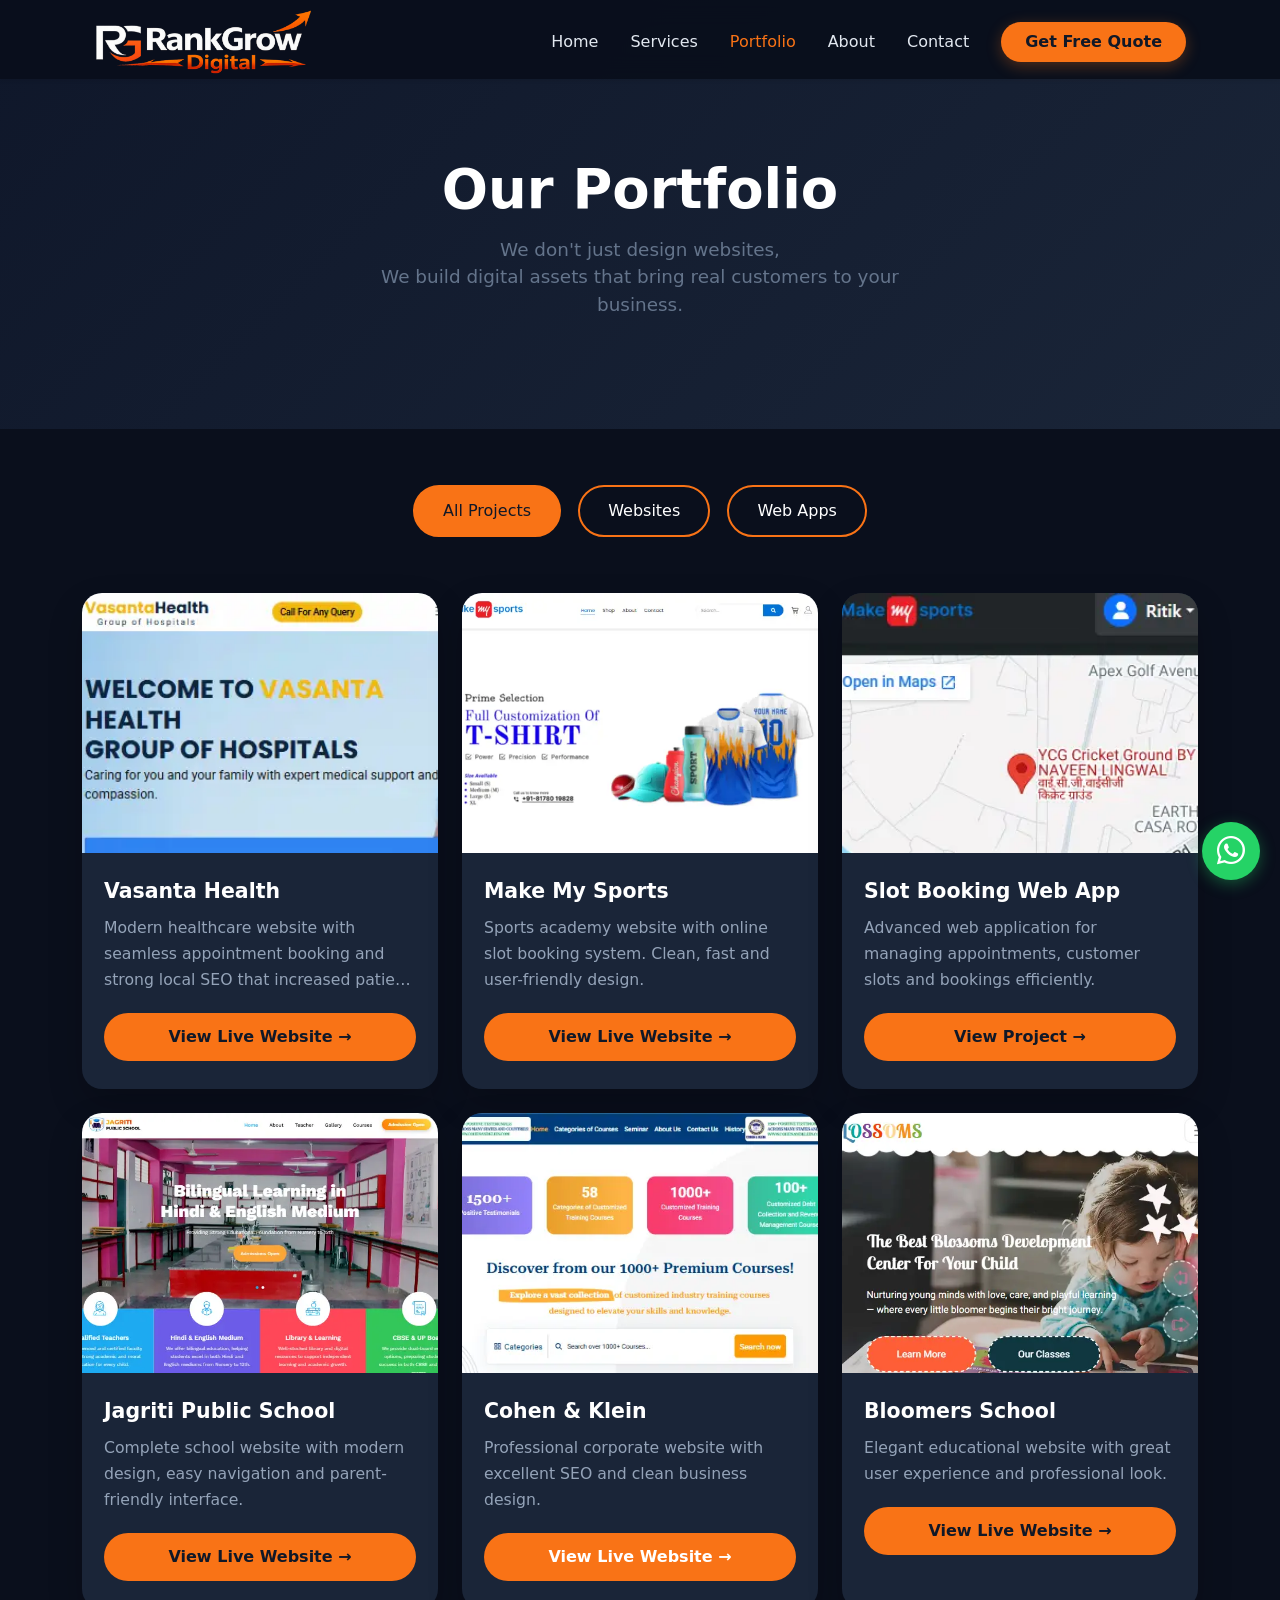
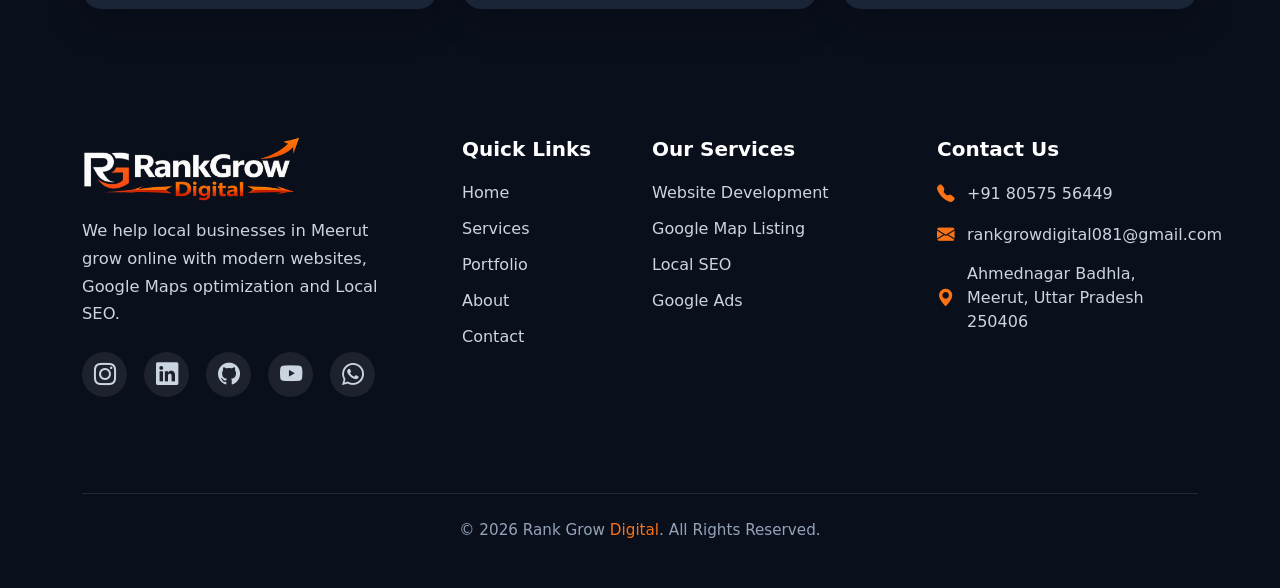
<file: portfolio.html>
<!DOCTYPE html>
<html lang="en">

<head>
    <meta charset="UTF-8">
    <meta name="viewport" content="width=device-width, initial-scale=1.0">

    <!-- SEO Tags -->
    <title>Portfolio - Our Projects & Client Work | Rank Grow Digital Meerut</title>
    <meta name="description"
        content="Explore our portfolio - Website Development, Ecommerce Websites, SEO aur Digital Marketing projects jo humne Meerut aur India ke clients ke liye banaye hain. Real results aur successful projects.">

    <meta name="keywords"
        content="portfolio, our work, website portfolio meerut, digital marketing projects, ecommerce website examples, client projects rank grow digital">

    <!-- ============== FAVICONS ============== -->
    <link rel="icon" type="image/x-icon" href="/images/favicon.ico">
    <link rel="shortcut icon" type="image/x-icon" href="/images/favicon.ico">

    <!-- PNG Fallbacks -->
    <link rel="icon" type="image/png" sizes="32x32" href="/images/favicon-32x32.png">
    <link rel="icon" type="image/png" sizes="16x16" href="/images/favicon-16x16.png">

    <!-- Apple Devices -->
    <link rel="apple-touch-icon" sizes="180x180" href="/images/apple-touch-icon.png">

    <!-- Old one ko replace kar diya -->
    <link rel="apple-touch-icon" href="/images/apple-touch-icon.png">

    <!-- Optional but Recommended -->
    <link rel="manifest" href="/images/site.webmanifest">

    <!-- Canonical -->
    <link rel="canonical" href="https://rankgrowdigital.in/portfolio" />

    <!-- Open Graph Tags -->
    <meta property="og:title" content="Portfolio - Rank Grow Digital Meerut">
    <meta property="og:description"
        content="Our latest website development, SEO and digital marketing projects. See how we helped businesses grow online.">
    <meta property="og:image" content="https://rankgrowdigital.in/images/og-image.jpg">
    <meta property="og:url" content="https://rankgrowdigital.in/portfolio">
    <meta property="og:type" content="website">
    <meta property="og:site_name" content="Rank Grow Digital">

    <!-- Twitter Card -->
    <meta name="twitter:card" content="summary_large_image">
    <meta name="twitter:title" content="Portfolio - Rank Grow Digital">
    <meta name="twitter:description" content="Our Successful Client Projects">

    <!-- Bootstrap & Icons -->
    <link href="https://cdn.jsdelivr.net/npm/bootstrap@5.3.3/dist/css/bootstrap.min.css" rel="stylesheet">
    <link rel="stylesheet" href="https://cdn.jsdelivr.net/npm/bootstrap-icons@1.11.3/font/bootstrap-icons.min.css">

    <!-- AOS Animation -->
    <link href="https://unpkg.com/aos@2.3.1/dist/aos.css" rel="stylesheet">

    <!-- Google Tag -->
    <script async src="https://www.googletagmanager.com/gtag/js?id=AW-18247454738"></script>
    <script>
        window.dataLayer = window.dataLayer || [];
        function gtag() { dataLayer.push(arguments); }
        gtag('js', new Date());
        gtag('config', 'AW-18247454738');
    </script>

    <!-- Custom CSS -->
    <link rel="preload" href="portfolio.css" as="style">
    <link rel="preload" href="style.css" as="style">
    <link rel="stylesheet" href="portfolio.css">
    <link rel="stylesheet" href="style.css">

    <!-- Schema Markup -->
    <script type="application/ld+json">
    {
      "@context": "https://schema.org",
      "@type": "WebPage",
      "name": "Portfolio - Rank Grow Digital",
      "url": "https://rankgrowdigital.in/portfolio",
      "description": "Our successful client projects and portfolio",
      "publisher": {
        "@type": "Organization",
        "name": "Rank Grow Digital",
        "url": "https://rankgrowdigital.in",
        "logo": {
          "@type": "ImageObject",
          "url": "https://rankgrowdigital.in/images/favi.png"
        }
      }
    }
    </script>
</head>

<body>

    <!-- Navbar -->
    <nav class="navbar navbar-expand-lg navbar-dark fixed-top shadow-sm">
        <div class="container px-4">
            <a class="navbar-brand" href="/">
                <img src="/images/logomain.png" alt="RankGrow Digital Logo" class="navlogo">
            </a>

            <button class="navbar-toggler" type="button" data-bs-toggle="collapse" data-bs-target="#navbarNav">
                <span class="navbar-toggler-icon"></span>
            </button>

            <div class="collapse navbar-collapse justify-content-end" id="navbarNav">
                <ul class="navbar-nav align-items-center">
                    <li class="nav-item"><a class="nav-link" href="/">Home</a></li>
                    <li class="nav-item"><a class="nav-link" href="/services">Services</a></li>
                    <li class="nav-item"><a class="nav-link active" href="/portfolio">Portfolio</a></li>
                    <li class="nav-item"><a class="nav-link" href="/aboutus">About</a></li>
                    <li class="nav-item"><a class="nav-link" href="/contact">Contact</a></li>

                    <!-- Get Quote Button -->
                    <li class="nav-item ms-3">
                        <a href="/contact" class="btn btn-warning text-dark fw-bold px-4 py-2 get-quote-btn">
                            Get Free Quote
                        </a>
                    </li>
                </ul>
            </div>
        </div>
    </nav>


    <!-- ====================== PORTFOLIO HERO ====================== -->
    <section class="portfolio-hero">
        <div class="container text-center">
            <h1 data-aos="fade-up">Our Portfolio</h1>
            <p class="section-subtitle mt-3" data-aos="fade-up" data-aos-delay="100">
                We don't just design websites,<br>
                We build digital assets that bring real customers to your business.
            </p>
        </div>
    </section>

    <!-- Filter Buttons -->
    <div class="container text-center my-5">
        <button class="filter-btn active" data-filter="all">All Projects</button>
        <button class="filter-btn" data-filter="website">Websites</button>
        <button class="filter-btn" data-filter="app">Web Apps</button>
    </div>

    <!-- Portfolio Grid -->
    <div class="container pb-5">
        <div class="row g-4" id="portfolioGrid">

            <!-- Project 1 -->
            <div class="col-lg-4 col-md-6 portfolio-item" data-category="website">
                <div class="portfolio-card" data-aos="fade-up">
                    <div class="portfolio-img-wrapper">
                        <img src="images/vasanta.webp" alt="Vasanta Health" class="img-fluid" loading="lazy">
                    </div>
                    <div class="portfolio-info">
                        <h5>Vasanta Health</h5>
                        <p>Modern healthcare website with seamless appointment booking and strong local SEO that
                            increased patient inquiries significantly.</p>
                        <a href="https://vasantahealth.in/" target="_blank" class="btn btn-view">View Live Website →</a>
                    </div>
                </div>
            </div>

            <!-- Project 2 -->
            <div class="col-lg-4 col-md-6 portfolio-item" data-category="website">
                <div class="portfolio-card" data-aos="fade-up" data-aos-delay="100">
                    <div class="portfolio-img-wrapper">
                        <img src="images/makemysports.webp" alt="Make My Sports" class="img-fluid" loading="lazy">
                    </div>
                    <div class="portfolio-info">
                        <h5>Make My Sports</h5>
                        <p>Sports academy website with online slot booking system. Clean, fast and user-friendly design.
                        </p>
                        <a href="https://makemysports.in/" target="_blank" class="btn btn-view">View Live Website →</a>
                    </div>
                </div>
            </div>

            <!-- Project 3 -->
            <div class="col-lg-4 col-md-6 portfolio-item" data-category="app">
                <div class="portfolio-card" data-aos="fade-up" data-aos-delay="200">
                    <div class="portfolio-img-wrapper">
                        <img src="images/slotbooking1.webp" alt="Slot Booking App" class="img-fluid" loading="lazy">
                    </div>
                    <div class="portfolio-info">
                        <h5>Slot Booking Web App</h5>
                        <p>Advanced web application for managing appointments, customer slots and bookings efficiently.
                        </p>
                        <a href="https://slots.makemysports.in/" class="btn btn-view">View Project →</a>
                    </div>
                </div>
            </div>

            <!-- Project 4 -->
            <div class="col-lg-4 col-md-6 portfolio-item" data-category="website">
                <div class="portfolio-card" data-aos="fade-up">
                    <div class="portfolio-img-wrapper">
                        <img src="images/jagriti.webp" alt="Jagriti Public School" class="img-fluid" loading="lazy">
                    </div>
                    <div class="portfolio-info">
                        <h5>Jagriti Public School</h5>
                        <p>Complete school website with modern design, easy navigation and parent-friendly interface.
                        </p>
                        <a href="#" class="btn btn-view">View Live Website →</a>
                    </div>
                </div>
            </div>

            <!-- Project 5 -->
            <div class="col-lg-4 col-md-6 portfolio-item" data-category="website">
                <div class="portfolio-card" data-aos="fade-up" data-aos-delay="100">
                    <div class="portfolio-img-wrapper">
                        <img src="images/cohen.webp" alt="Cohen & Klein" class="img-fluid" loading="lazy">
                    </div>
                    <div class="portfolio-info">
                        <h5>Cohen & Klein</h5>
                        <p>Professional corporate website with excellent SEO and clean business design.</p>
                        <a href="https://cohenandklein.com/" target="_blank" class="btn btn-view text-white">View Live
                            Website →</a>
                    </div>
                </div>
            </div>

            <!-- Project 6 -->
            <div class="col-lg-4 col-md-6 portfolio-item" data-category="website">
                <div class="portfolio-card" data-aos="fade-up" data-aos-delay="200">
                    <div class="portfolio-img-wrapper">
                        <img src="images/bloomers.webp" alt="Bloomers School" class="img-fluid" loading="lazy">
                    </div>
                    <div class="portfolio-info">
                        <h5>Bloomers School</h5>
                        <p>Elegant educational website with great user experience and professional look.</p>
                        <a href="https://bloomers.webianworld.com/" class="btn btn-view">View Live Website →</a>
                    </div>
                </div>
            </div>

        </div>
    </div>

    <!-- ====================== FOOTER ====================== -->
    <footer class="footer-section">
        <div class="container">
            <div class="row">
                <div class="col-lg-4 col-md-6 mb-5">
                    <a class="navbar-brand" href="/">
                        <img src="/images/logomain.png" alt="RankGrow Digital Logo" class="navlogo">
                    </a>
                    <p class="footer-desc mt-3">
                        We help local businesses in Meerut grow online with modern websites,
                        Google Maps optimization and Local SEO.
                    </p>
                    <div class="social-icons mt-4">
                        <a href="https://www.instagram.com/rankgrowdigital/" target="_blank"><i
                                class="bi bi-instagram"></i></a>
                        <a href="#" ><i
                                class="bi bi-linkedin"></i></a>
                        <a href="#" ><i class="bi bi-github"></i></a>
                        <a href="#" ><i
                                class="bi bi-youtube"></i></a>
                        <a href="https://wa.me/918057556449" target="_blank"><i class="bi bi-whatsapp"></i></a>
                    </div>
                </div>

                <div class="col-lg-2 col-md-6 mb-5">
                    <h5 class="footer-heading">Quick Links</h5>
                    <ul class="footer-links">
                        <li><a href="/">Home</a></li>
                        <li><a href="/services">Services</a></li>
                        <li><a href="/portfolio">Portfolio</a></li>
                        <li><a href="/aboutus">About</a></li>
                        <li><a href="/contact">Contact</a></li>
                    </ul>
                </div>

                <div class="col-lg-3 col-md-6 mb-5">
                    <h5 class="footer-heading">Our Services</h5>
                    <ul class="footer-links">
                        <li>Website Development</li>
                        <li>Google Map Listing</li>
                        <li>Local SEO</li>
                        <li>Google Ads</li>
                    </ul>
                </div>

                <div class="col-lg-3 col-md-6 mb-5">
                    <h5 class="footer-heading">Contact Us</h5>
                    <ul class="footer-contact">
                        <li><i class="bi bi-telephone-fill"></i> +91 80575 56449</li>
                        <li><i class="bi bi-envelope-fill"></i> rankgrowdigital081@gmail.com</li>
                        <li><i class="bi bi-geo-alt-fill"></i> Ahmednagar Badhla, Meerut, Uttar Pradesh 250406</li>
                    </ul>
                </div>
            </div>

            <div class="footer-bottom text-center mt-5">
                <p>&copy; 2026 Rank Grow <span class="text-orange">Digital</span>. All Rights Reserved.</p>
            </div>
        </div>
    </footer>
    <!-- Floating WhatsApp Button -->
    <a href="https://wa.me/918057556449?text=Hello%20Rank%20Grow%20Digital,%20I%20want%20to%20make%20a%20website%20for%20my%20business. $"
        class="whatsapp-float" target="_blank" rel="noopener">
        <i class="bi bi-whatsapp"></i>
        <span class="whatsapp-tooltip">Chat on WhatsApp</span>
    </a>
    <!-- Scripts -->
    <script src="https://cdn.jsdelivr.net/npm/bootstrap@5.3.3/dist/js/bootstrap.bundle.min.js"></script>
    <script src="https://unpkg.com/aos@2.3.1/dist/aos.js"></script>
    <script>
        window.addEventListener("DOMContentLoaded", function () {
            AOS.init({
                once: true
            });
        });


        // Filter
        document.querySelectorAll('.filter-btn').forEach(btn => {
            btn.addEventListener('click', () => {
                document.querySelectorAll('.filter-btn').forEach(b => b.classList.remove('active'));
                btn.classList.add('active');

                const filter = btn.getAttribute('data-filter');
                document.querySelectorAll('.portfolio-item').forEach(item => {
                    if (filter === 'all' || item.getAttribute('data-category') === filter) {
                        item.style.display = 'block';
                    } else {
                        item.style.display = 'none';
                    }
                });
            });
        });
    </script>
    <script>
        window.addEventListener('scroll', () => {
            document.querySelector('.navbar').classList.toggle('scrolled', window.scrollY > 50);
        });
    </script>

</body>

</html>
</file>
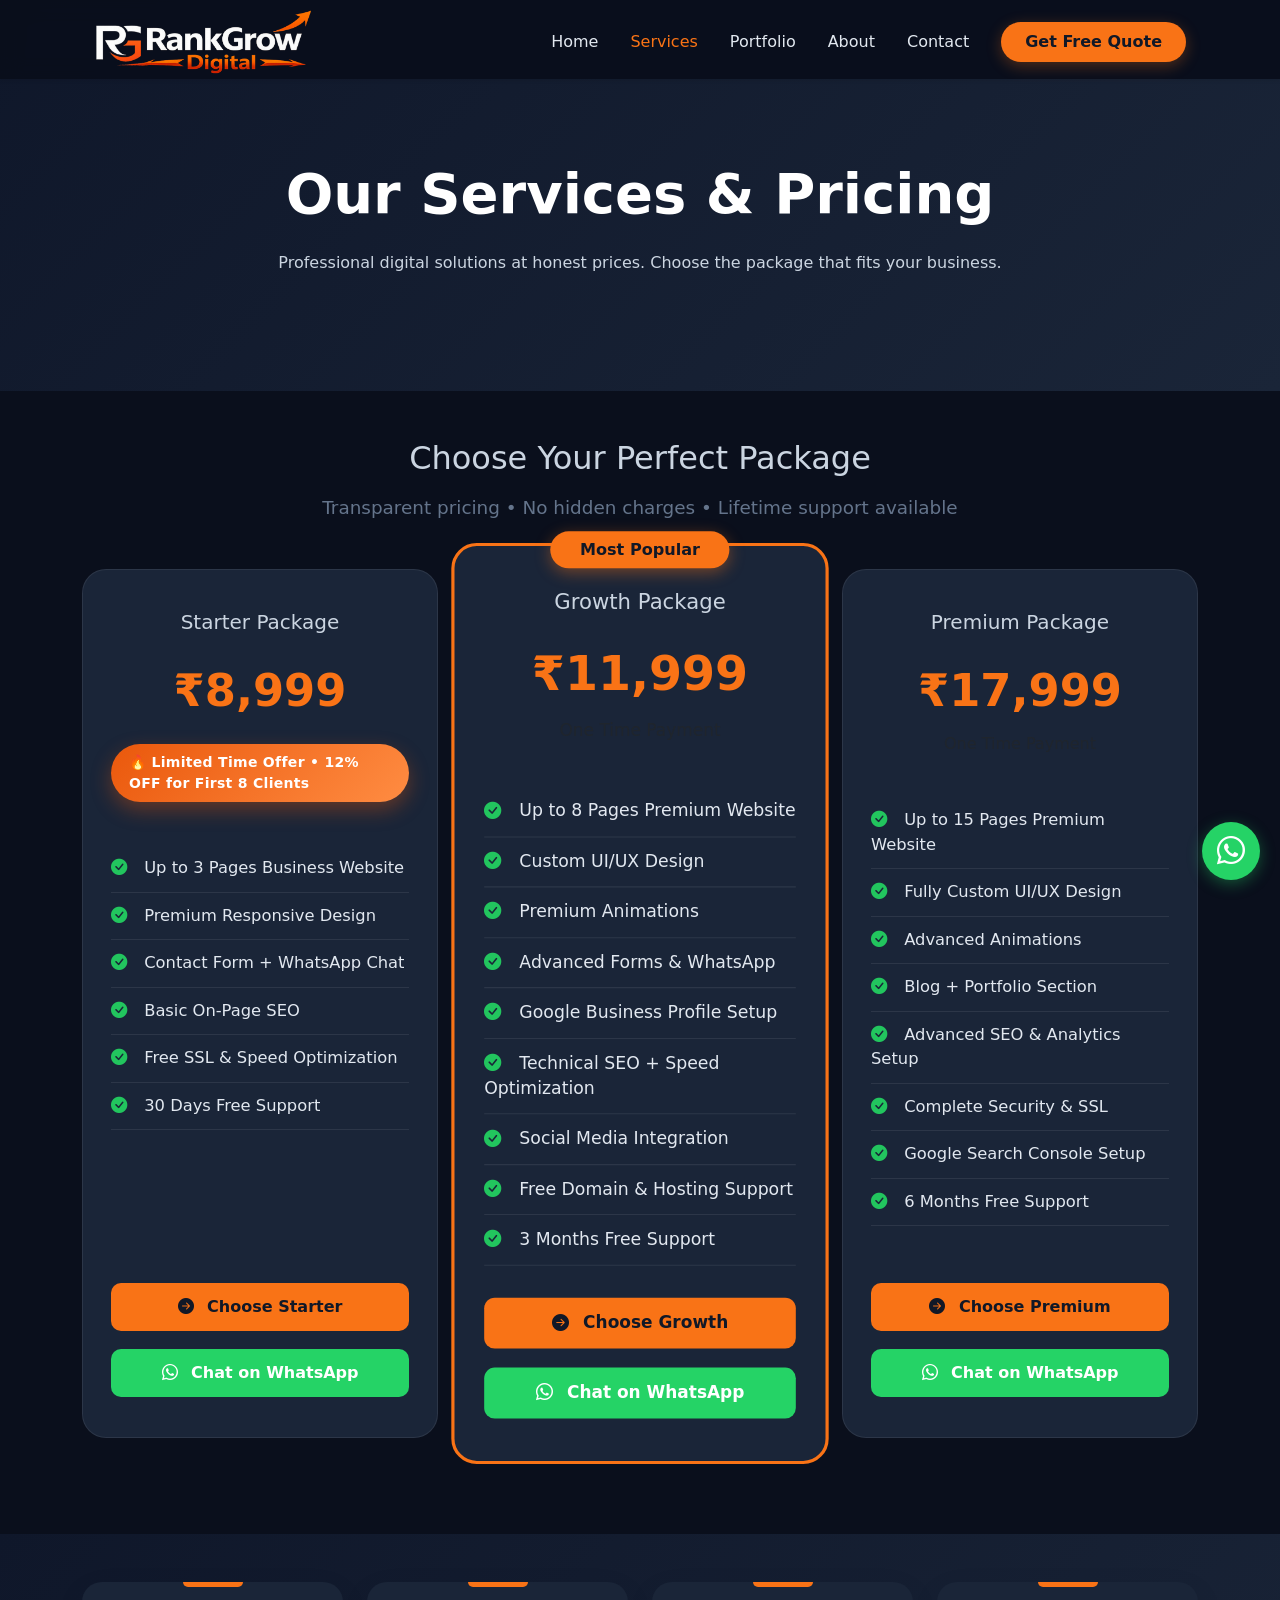
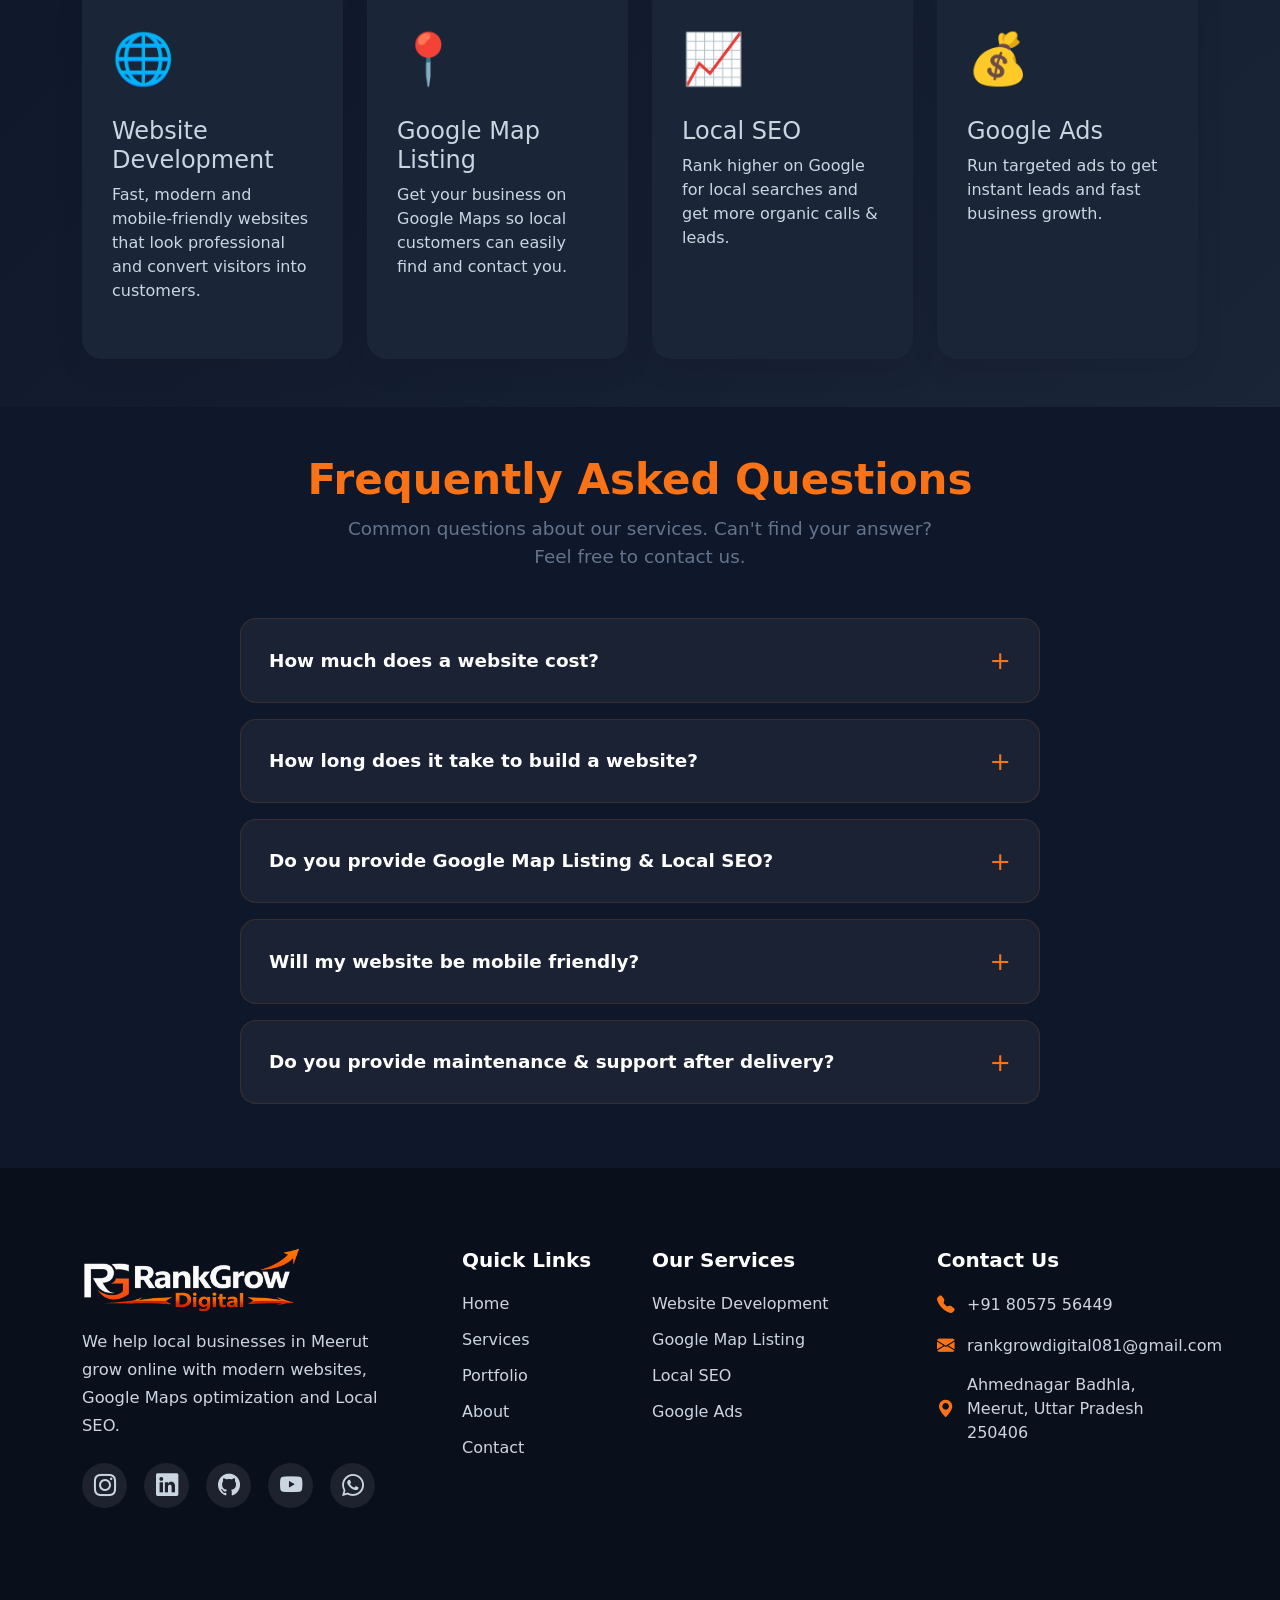
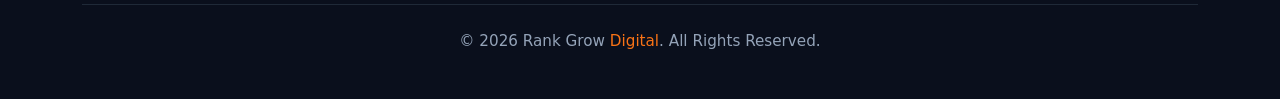
<file: services.html>
<!DOCTYPE html>
<html lang="en">

<head>
    <meta charset="UTF-8">
    <meta name="viewport" content="width=device-width, initial-scale=1.0">

    <!-- SEO Tags -->
    <title>Services - Website Development, SEO & Digital Marketing in Meerut</title>
    <meta name="description"
        content="Rank Grow Digital Meerut - Professional Website Development, Local SEO, Google Ads, Ecommerce Website, WordPress aur Social Media Marketing services. Best prices & guaranteed results.">

    <meta name="keywords"
        content="website development meerut, digital marketing services meerut, local seo meerut, google ads meerut, ecommerce website meerut, wordpress developer meerut">

    <!-- ============== FAVICONS ============== -->
    <link rel="icon" type="image/x-icon" href="/images/favicon.ico">
    <link rel="shortcut icon" type="image/x-icon" href="/images/favicon.ico">

    <!-- PNG Fallbacks -->
    <link rel="icon" type="image/png" sizes="32x32" href="/images/favicon-32x32.png">
    <link rel="icon" type="image/png" sizes="16x16" href="/images/favicon-16x16.png">

    <!-- Apple Devices -->
    <link rel="apple-touch-icon" sizes="180x180" href="/images/apple-touch-icon.png">

    <!-- Old one ko replace kar diya -->
    <link rel="apple-touch-icon" href="/images/apple-touch-icon.png">

    <!-- Optional but Recommended -->
    <link rel="manifest" href="/images/site.webmanifest">
    <!-- Canonical -->
    <link rel="canonical" href="https://rankgrowdigital.in/services" />

    <!-- Open Graph Tags -->
    <meta property="og:title" content="Our Services - Rank Grow Digital Meerut">
    <meta property="og:description"
        content="Website Development, Local SEO, Google Ads, Ecommerce & Complete Digital Marketing Solutions in Meerut">
    <meta property="og:image" content="https://rankgrowdigital.in/images/og-image.jpg">
    <meta property="og:url" content="https://rankgrowdigital.in/services">
    <meta property="og:type" content="website">
    <meta property="og:site_name" content="Rank Grow Digital">

    <!-- Twitter Card -->
    <meta name="twitter:card" content="summary_large_image">
    <meta name="twitter:title" content="Services - Rank Grow Digital">
    <meta name="twitter:description" content="Professional Digital Marketing & Website Services in Meerut">

    <!-- Bootstrap & Icons -->
    <link href="https://cdn.jsdelivr.net/npm/bootstrap@5.3.3/dist/css/bootstrap.min.css" rel="stylesheet">
    <link rel="stylesheet" href="https://cdn.jsdelivr.net/npm/bootstrap-icons@1.11.3/font/bootstrap-icons.min.css">

    <!-- AOS Animation -->
    <link href="https://unpkg.com/aos@2.3.1/dist/aos.css" rel="stylesheet">

    <!-- Google Tag -->
    <script async src="https://www.googletagmanager.com/gtag/js?id=AW-18247454738"></script>
    <script>
        window.dataLayer = window.dataLayer || [];
        function gtag() { dataLayer.push(arguments); }
        gtag('js', new Date());
        gtag('config', 'AW-18247454738');
    </script>

    <!-- Custom CSS -->
    <link rel="preload" href="style.css" as="style">
    <link rel="stylesheet" href="style.css">

    <!-- Schema Markup -->
    <script type="application/ld+json">
    {
      "@context": "https://schema.org",
      "@type": "Service",
      "serviceType": "Digital Marketing Agency",
      "provider": {
        "@type": "LocalBusiness",
        "name": "Rank Grow Digital",
        "url": "https://rankgrowdigital.in",
        "telephone": "+918057556449",
        "address": {
          "@type": "PostalAddress",
          "streetAddress": "Ahmednagar Badhla",
          "addressLocality": "Meerut",
          "addressRegion": "Uttar Pradesh",
          "postalCode": "250406",
          "addressCountry": "IN"
        }
      },
      "areaServed": "Meerut, Uttar Pradesh"
    }
    </script>


    <style>
        body {
            background: #0a0f1c;
            color: #cbd5e1;
        }

        .navbar {
            background: rgba(10, 15, 28, 0.98) !important;
            backdrop-filter: blur(10px);
        }

        .services-hero {
            background: linear-gradient(135deg, #0f172a 0%, #1a2538 100%);
            padding: 160px 0 100px;
            text-align: center;
        }

        .services-hero h1 {
            font-size: 3.5rem;
            font-weight: 800;
            color: white;
        }

        /* Service Cards */
        .service-card {
            background: #1a2538;
            border-radius: 20px;
            padding: 40px 30px;
            height: 100%;
            transition: all 0.4s;
        }

        .service-card:hover {
            transform: translateY(-12px);
            box-shadow: 0 20px 45px rgba(249, 115, 22, 0.3);
        }

        .service-icon {
            font-size: 50px;
            margin-bottom: 20px;
        }

        /* Pricing Cards - Better Design */
        .servic {
            background: linear-gradient(135deg, #0f172a 0%, #1a2538 100%);
        }

        .bg-dark1 {
            background: #0a0f1c;
        }

        .pricing-card {
            background: #1a2538;
            border-radius: 24px;
            padding: 40px 28px;
            height: 100%;
            transition: all 0.4s ease;
            border: 1px solid rgba(255, 255, 255, 0.08);
            display: flex;
            flex-direction: column;
        }

        .pricing-card:hover {
            transform: translateY(-15px);
            box-shadow: 0 25px 60px rgba(249, 115, 22, 0.25);
        }

        .pricing-card.popular {
            border: 3px solid #f97316;
            transform: scale(1.06);
            z-index: 2;
        }

        .popular-badge {
            position: absolute;
            top: -14px;
            left: 50%;
            transform: translateX(-50%);
            background: #f97316;
            color: #111827;
            padding: 6px 28px;
            border-radius: 50px;
            font-size: 0.95rem;
            font-weight: 700;
            box-shadow: 0 4px 15px rgba(249, 115, 22, 0.4);
        }

        .price {
            font-size: 2.8rem;
            font-weight: 800;
            color: #f97316;
            margin: 15px 0 8px;
            text-align: center;
        }

        .package-features {
            list-style: none;
            padding: 0;
            margin: 25px 0 30px;
            flex-grow: 1;
        }

        .package-features li {
            padding: 11px 0;
            border-bottom: 1px solid rgba(255, 255, 255, 0.08);
            color: #e2e8f0;
            font-size: 1.02rem;
        }

        .package-features i {
            color: #22c55e;
            margin-right: 12px;
        }

        /* Mobile Adjustments */
        @media (max-width: 768px) {
            .pricing-card.popular {
                transform: scale(1.02);
            }
        }

        .offer-badge {
            display: inline-block;
            margin: 12px auto 18px;
            padding: 8px 18px;
            background: linear-gradient(135deg, #EA580C, #ff8c42);
            color: #fff;
            font-size: 14px;
            font-weight: 600;
            border-radius: 50px;
            box-shadow: 0 8px 20px rgba(234, 88, 12, 0.35);
            animation: pulseOffer 2s infinite;
            letter-spacing: .3px;
        }

        @keyframes pulseOffer {
            0% {
                transform: scale(1);
                box-shadow: 0 8px 20px rgba(234, 88, 12, .35);
            }

            50% {
                transform: scale(1.04);
                box-shadow: 0 10px 28px rgba(234, 88, 12, .55);
            }

            100% {
                transform: scale(1);
                box-shadow: 0 8px 20px rgba(234, 88, 12, .35);
            }
        }

        .package-buttons {
            display: flex;
            flex-direction: column;
            gap: 10px;
        }

        .whatsapp-btn {
            background: #25D366;
            border: none;
            color: #fff;
            font-weight: 600;
            border-radius: 10px;
            transition: .3s;
            padding: 12px;
        }

        .whatsapp-btn:hover {
            background: #1ebe5d;
            color: #fff;
            transform: translateY(-2px);
            box-shadow: 0 10px 20px rgba(37, 211, 102, .35);
        }

        .package-buttons .btn {
            border-radius: 10px;
            font-weight: 600;
            padding: 12px;
        }
    </style>
</head>

<body>

    <!-- Navbar -->
    <nav class="navbar navbar-expand-lg navbar-dark fixed-top shadow-sm">
        <div class="container px-4">
            <a class="navbar-brand" href="/">
                <img src="/images/logomain.png" alt="RankGrow Digital Logo" class="navlogo">
            </a>

            <button class="navbar-toggler" type="button" data-bs-toggle="collapse" data-bs-target="#navbarNav">
                <span class="navbar-toggler-icon"></span>
            </button>

            <div class="collapse navbar-collapse justify-content-end" id="navbarNav">
                <ul class="navbar-nav align-items-center">
                    <li class="nav-item"><a class="nav-link" href="/">Home</a></li>
                    <li class="nav-item"><a class="nav-link active" href="/services">Services</a></li>
                    <li class="nav-item"><a class="nav-link" href="/portfolio">Portfolio</a></li>
                    <li class="nav-item"><a class="nav-link" href="/aboutus">About</a></li>
                    <li class="nav-item"><a class="nav-link" href="/contact">Contact</a></li>

                    <!-- Get Quote Button -->
                    <li class="nav-item ms-3">
                        <a href="/contact" class="btn btn-warning text-dark fw-bold px-4 py-2 get-quote-btn">
                            Get Free Quote
                        </a>
                    </li>
                </ul>
            </div>
        </div>
    </nav>
    <!-- Hero -->
    <section class="services-hero">
        <div class="container">
            <h1 data-aos="fade-up">Our Services & Pricing</h1>
            <p class="mt-4" data-aos="fade-up" data-aos-delay="100">
                Professional digital solutions at honest prices. Choose the package that fits your business.
            </p>
        </div>
    </section>

    <!-- ====================== PRICING PACKAGES ====================== -->
    <section class="pricing-section py-5 bg-dark1">
        <div class="container">
            <div class="text-center mb-5">
                <h2 data-aos="fade-up" class="mb-3">Choose Your Perfect Package</h2>
                <p class="section-subtitle mx-auto" data-aos="fade-up" data-aos-delay="100" style="max-width: 700px;">
                    Transparent pricing • No hidden charges • Lifetime support available
                </p>
            </div>

            <div class="row g-4 justify-content-center">

                <!-- Starter Package -->
                <div class="col-lg-4 col-md-6" data-aos="fade-up">
                    <div class="pricing-card h-100">
                        <h5 class="text-center">Starter Package</h5>
                        <div class="price text-center">₹8,999</div>
                        <div class="offer-badge">
                            🔥 Limited Time Offer • 12% OFF for First 8 Clients
                        </div>

                        <ul class="package-features">
                            <li><i class="bi bi-check-circle-fill"></i> Up to 3 Pages Business Website</li>
                            <li><i class="bi bi-check-circle-fill"></i> Premium Responsive Design</li>
                            <li><i class="bi bi-check-circle-fill"></i> Contact Form + WhatsApp Chat</li>
                            <!-- <li><i class="bi bi-check-circle-fill"></i> Google Map Integration</li> -->
                            <li><i class="bi bi-check-circle-fill"></i> Basic On-Page SEO</li>
                            <li><i class="bi bi-check-circle-fill"></i> Free SSL & Speed Optimization</li>
                            <li><i class="bi bi-check-circle-fill"></i> 30 Days Free Support</li>
                        </ul>
                        <div class="package-buttons mt-auto">
                            <!-- Contact Page -->
                            <a href="/contact" class="btn btn-warning w-100 mb-2">
                                <i class="bi bi-arrow-right-circle-fill me-2"></i>
                                Choose Starter
                            </a>

                            <!-- WhatsApp -->
                            <a href="https://wa.me/918057556449?text=Hi%20Rank%20Grow%20Digital,%20I%20want%20to%20know%20about%20the%20Starter%20Package."
                                target="_blank" class="btn btn-success w-100 whatsapp-btn">
                                <i class="bi bi-whatsapp me-2"></i>
                                Chat on WhatsApp
                            </a>
                        </div>
                    </div>
                </div>

                <!-- Growth Package - Most Popular -->
                <div class="col-lg-4 col-md-6" data-aos="fade-up" data-aos-delay="100">
                    <div class="pricing-card popular h-100">
                        <div class="popular-badge">Most Popular</div>
                        <h5 class="text-center">Growth Package</h5>
                        <div class="price text-center">₹11,999</div>
                        <p class="text-muted text-center">One Time Payment</p>

                        <ul class="package-features">
                            <li><i class="bi bi-check-circle-fill"></i> Up to 8 Pages Premium Website</li>
                            <li><i class="bi bi-check-circle-fill"></i> Custom UI/UX Design</li>
                            <li><i class="bi bi-check-circle-fill"></i> Premium Animations</li>
                            <li><i class="bi bi-check-circle-fill"></i> Advanced Forms & WhatsApp</li>
                            <li><i class="bi bi-check-circle-fill"></i> Google Business Profile Setup</li>
                            <li><i class="bi bi-check-circle-fill"></i> Technical SEO + Speed Optimization</li>
                            <li><i class="bi bi-check-circle-fill"></i> Social Media Integration</li>
                            <li><i class="bi bi-check-circle-fill"></i> Free Domain & Hosting Support</li>
                            <li><i class="bi bi-check-circle-fill"></i> 3 Months Free Support</li>
                        </ul>
                        <div class="package-buttons mt-auto">
                            <a href="/contact" class="btn btn-warning w-100 mb-2">
                                <i class="bi bi-arrow-right-circle-fill me-2"></i>
                                Choose Growth
                            </a>

                            <a href="https://wa.me/918057556449?text=Hi,%20I%20am%20interested%20in%20the%20Growth%20Package."
                                target="_blank" class="btn btn-success w-100 whatsapp-btn">
                                <i class="bi bi-whatsapp me-2"></i>
                                Chat on WhatsApp
                            </a>
                        </div>
                    </div>
                </div>

                <!-- Premium Package -->
                <div class="col-lg-4 col-md-6" data-aos="fade-up" data-aos-delay="200">
                    <div class="pricing-card h-100">
                        <h5 class="text-center">Premium Package</h5>
                        <div class="price text-center">₹17,999</div>
                        <p class="text-muted text-center">One Time Payment</p>

                        <ul class="package-features">
                            <li><i class="bi bi-check-circle-fill"></i> Up to 15 Pages Premium Website</li>
                            <li><i class="bi bi-check-circle-fill"></i> Fully Custom UI/UX Design</li>
                            <li><i class="bi bi-check-circle-fill"></i> Advanced Animations</li>
                            <li><i class="bi bi-check-circle-fill"></i> Blog + Portfolio Section</li>
                            <li><i class="bi bi-check-circle-fill"></i> Advanced SEO & Analytics Setup</li>
                            <li><i class="bi bi-check-circle-fill"></i> Complete Security & SSL</li>
                            <li><i class="bi bi-check-circle-fill"></i> Google Search Console Setup</li>
                            <li><i class="bi bi-check-circle-fill"></i> 6 Months Free Support</li>
                        </ul>
                        <div class="package-buttons mt-auto">
                            <a href="/contact" class="btn btn-warning w-100 mb-2">
                                <i class="bi bi-arrow-right-circle-fill me-2"></i>
                                Choose Premium
                            </a>

                            <a href="https://wa.me/918057556449?text=Hi,%20I%20want%20the%20Premium%20Package."
                                target="_blank" class="btn btn-success w-100 whatsapp-btn">
                                <i class="bi bi-whatsapp me-2"></i>
                                Chat on WhatsApp
                            </a>
                        </div>
                    </div>
                </div>

            </div>
        </div>
    </section>

    <!-- Services -->
    <section class="py-5 mt-5 servic">
        <div class="container">
            <div class="row g-4">

                <div class="col-lg-3 col-md-6" data-aos="fade-up">
                    <div class="service-card">
                        <div class="service-icon">🌐</div>
                        <h4>Website Development</h4>
                        <p>Fast, modern and mobile-friendly websites that look professional and convert visitors into
                            customers.</p>
                    </div>
                </div>

                <div class="col-lg-3 col-md-6" data-aos="fade-up" data-aos-delay="100">
                    <div class="service-card">
                        <div class="service-icon">📍</div>
                        <h4>Google Map Listing</h4>
                        <p>Get your business on Google Maps so local customers can easily find and contact you.</p>
                    </div>
                </div>

                <div class="col-lg-3 col-md-6" data-aos="fade-up" data-aos-delay="200">
                    <div class="service-card">
                        <div class="service-icon">📈</div>
                        <h4>Local SEO</h4>
                        <p>Rank higher on Google for local searches and get more organic calls & leads.</p>
                    </div>
                </div>

                <div class="col-lg-3 col-md-6" data-aos="fade-up" data-aos-delay="300">
                    <div class="service-card">
                        <div class="service-icon">💰</div>
                        <h4>Google Ads</h4>
                        <p>Run targeted ads to get instant leads and fast business growth.</p>
                    </div>
                </div>
            </div>
        </div>
    </section>


    <!-- ====================== FAQ SECTION ====================== -->
    <section class="faq-section py-5">
        <div class="container">
            <div class="text-center mb-5">
                <h2 class="section-title" data-aos="fade-up">Frequently Asked Questions</h2>
                <p class="section-subtitle" data-aos="fade-up" data-aos-delay="100">
                    Common questions about our services. Can't find your answer? Feel free to contact us.
                </p>
            </div>

            <div class="faq-container" id="faqAccordion">

                <!-- FAQ Item 1 -->
                <div class="faq-item" data-aos="fade-up" data-aos-delay="0">
                    <div class="faq-question" onclick="toggleFAQ(this)">
                        <span>How much does a website cost?</span>
                        <span class="faq-icon">+</span>
                    </div>
                    <div class="faq-answer">
                        <p>Website pricing starts from ₹8,999 only. It depends on your requirements like number of
                            pages, features, e-commerce, etc. We provide custom quotes after understanding your business
                            needs.</p>
                    </div>
                </div>

                <!-- FAQ Item 2 -->
                <div class="faq-item" data-aos="fade-up" data-aos-delay="100">
                    <div class="faq-question" onclick="toggleFAQ(this)">
                        <span>How long does it take to build a website?</span>
                        <span class="faq-icon">+</span>
                    </div>
                    <div class="faq-answer">
                        <p>Most simple business websites are delivered within 5-7 days. Complex websites with many
                            features may take 10-15 days. We keep you updated at every step.</p>
                    </div>
                </div>

                <!-- FAQ Item 3 -->
                <div class="faq-item" data-aos="fade-up" data-aos-delay="200">
                    <div class="faq-question" onclick="toggleFAQ(this)">
                        <span>Do you provide Google Map Listing & Local SEO?</span>
                        <span class="faq-icon">+</span>
                    </div>
                    <div class="faq-answer">
                        <p>Yes! We provide complete Google My Business setup, Map listing, and Local SEO services to
                            help your business rank higher in local searches.</p>
                    </div>
                </div>

                <!-- FAQ Item 4 -->
                <div class="faq-item" data-aos="fade-up" data-aos-delay="300">
                    <div class="faq-question" onclick="toggleFAQ(this)">
                        <span>Will my website be mobile friendly?</span>
                        <span class="faq-icon">+</span>
                    </div>
                    <div class="faq-answer">
                        <p>Absolutely! All our websites are fully responsive and look perfect on mobile, tablet, and
                            desktop devices.</p>
                    </div>
                </div>

                <!-- FAQ Item 5 -->
                <div class="faq-item" data-aos="fade-up" data-aos-delay="400">
                    <div class="faq-question" onclick="toggleFAQ(this)">
                        <span>Do you provide maintenance & support after delivery?</span>
                        <span class="faq-icon">+</span>
                    </div>
                    <div class="faq-answer">
                        <p>Yes, we provide 6 months free support and lifetime paid maintenance. We are always available
                            for any updates or changes you need.</p>
                    </div>
                </div>

            </div>
        </div>
    </section>
    <!-- Footer -->
    <footer class="footer-section">
        <div class="container">
            <div class="row">
                <div class="col-lg-4 col-md-6 mb-5">
                    <a class="navbar-brand" href="/">
                        <img src="/images/logomain.png" alt="RankGrow Digital Logo" class="navlogo">
                    </a>
                    <p class="footer-desc mt-3">
                        We help local businesses in Meerut grow online with modern websites,
                        Google Maps optimization and Local SEO.
                    </p>
                    <div class="social-icons mt-4">
                        <a href="https://www.instagram.com/rankgrowdigital/" target="_blank"><i
                                class="bi bi-instagram"></i></a>
                        <a href="#" ><i
                                class="bi bi-linkedin"></i></a>
                        <a href="#" ><i class="bi bi-github"></i></a>
                        <a href="#" ><i
                                class="bi bi-youtube"></i></a>
                        <a href="https://wa.me/918057556449" target="_blank"><i class="bi bi-whatsapp"></i></a>
                    </div>
                </div>

                <div class="col-lg-2 col-md-6 mb-5">
                    <h5 class="footer-heading">Quick Links</h5>
                    <ul class="footer-links">
                        <li><a href="/">Home</a></li>
                        <li><a href="/services">Services</a></li>
                        <li><a href="/portfolio">Portfolio</a></li>
                        <li><a href="/about">About</a></li>
                        <li><a href="/contact">Contact</a></li>
                    </ul>
                </div>

                <div class="col-lg-3 col-md-6 mb-5">
                    <h5 class="footer-heading">Our Services</h5>
                    <ul class="footer-links">
                        <li>Website Development</li>
                        <li>Google Map Listing</li>
                        <li>Local SEO</li>
                        <li>Google Ads</li>
                    </ul>
                </div>

                <div class="col-lg-3 col-md-6 mb-5">
                    <h5 class="footer-heading">Contact Us</h5>
                    <ul class="footer-contact">
                        <li><i class="bi bi-telephone-fill"></i> +91 80575 56449</li>
                        <li><i class="bi bi-envelope-fill"></i> rankgrowdigital081@gmail.com</li>
                        <li><i class="bi bi-geo-alt-fill"></i> Ahmednagar Badhla, Meerut, Uttar Pradesh 250406</li>
                    </ul>
                </div>
            </div>

            <div class="footer-bottom text-center mt-5">
                <p>&copy; 2026 Rank Grow <span class="text-orange">Digital</span>. All Rights Reserved.</p>
            </div>
        </div>
    </footer>
    <!-- Floating WhatsApp Button -->
    <a href="https://wa.me/918057556449?text=Hello%20Rank%20Grow%20Digital,%20I%20want%20to%20make%20a%20website%20for%20my%20business.$"
        class="whatsapp-float" target="_blank" rel="noopener">
        <i class="bi bi-whatsapp"></i>
        <span class="whatsapp-tooltip">Chat on WhatsApp</span>
    </a>
    <script src="https://cdn.jsdelivr.net/npm/bootstrap@5.3.3/dist/js/bootstrap.bundle.min.js"></script>
    <script src="https://unpkg.com/aos@2.3.1/dist/aos.js"></script>
    <script>
        window.addEventListener("DOMContentLoaded", function () {
            AOS.init({
                once: true
            });
        });
    </script>
    <script>
        window.addEventListener('scroll', () => {
            document.querySelector('.navbar').classList.toggle('scrolled', window.scrollY > 50);
        });
    </script>
</body>

</html>
</file>
<file: style.css>
/* Colors */
:root {
    --primary: #0d6efd;
    --accent: #f97316;     /* Orange */
    --dark: #111827;
    --light: #f8fafc;
}

/* ====================== GLOBAL MOBILE FIX ====================== */
* {
    box-sizing: border-box;
}

body {
    overflow-x: hidden;           /* Yeh line bahut important hai */
}

.container-fluid {
    padding-left: 15px;
    padding-right: 15px;
}

@media (max-width: 768px) {
    .navbar .container-fluid {
        padding-left: 12px !important;
        padding-right: 12px !important;
    }
    
    .container {
        padding-left: 15px;
        padding-right: 15px;
    }
}
/* ====================== NAVBAR ====================== */
.navbar {
    background: rgba(10, 15, 28, 0.97) !important;
    backdrop-filter: blur(12px);
    padding: 12px 0;
    transition: all 0.3s ease;
}

.navbar.scrolled {
    padding: 8px 0;
    background: rgba(10, 15, 28, 0.99) !important;
    box-shadow: 0 4px 15px rgba(0, 0, 0, 0.3);
}

.navbar-brand {
    font-size: 1.7rem;
    letter-spacing: 1px;
}

.nav-link {
    font-weight: 500;
    padding: 10px 16px !important;
    color: #e2e8f0 !important;
    transition: all 0.3s ease;
    position: relative;
}

.nav-link:hover,
.nav-link.active {
    color: #f97316 !important;
}

.get-quote-btn {
    background: #f97316 !important;
    color: #111827 !important;
    border: none;
    border-radius: 50px;
    font-weight: 700;
    transition: all 0.3s ease;
    box-shadow: 0 4px 15px rgba(249, 115, 22, 0.3);
}

.get-quote-btn:hover {
    background: #fb923c !important;
    transform: translateY(-2px);
    box-shadow: 0 8px 20px rgba(249, 115, 22, 0.4);
}

/* Logo Responsive */
.navlogo {
    width: 220px;
    height: auto;
    max-width: 100%;
    transition: 0.3s ease;
}

/* ====================== RESPONSIVE ====================== */
@media (max-width: 1200px) {
    .navlogo { width: 210px; }
}

@media (max-width: 992px) {
    .navlogo { width: 190px; }
}

@media (max-width: 768px) {
    .navlogo { width: 165px; }
    .navbar { padding: 10px 0; }
}

@media (max-width: 576px) {
    .navlogo { width: 145px; }
    .get-quote-btn {
        margin-top: 10px;
        width: 100%;
    }
}

/* Mobile Menu */
@media (max-width: 991px) {
    .navbar-nav {
        padding: 20px 0;
        text-align: center;
    }
    .nav-item {
        margin-bottom: 6px;
    }
}
/* ====================== NAVBAR FIX ====================== */
.navbar {
    padding: 5px 12px 0 12px;
}

.navbar .container-fluid {
    padding-left: 15px;
    padding-right: 15px;
}

/* ====================== HERO SECTION FIX ====================== */
.hero-full {
    min-height: 85vh;
    padding-top: 85px;           /* Fixed navbar ke liye */
    position: relative;
    overflow: hidden;
}

.hero-bg {
    position: absolute;
    top: 0; left: 0; right: 0; bottom: 0;
    background: linear-gradient(135deg, #0a0f1c 0%, #1a2538 100%);
    z-index: 1;
}

.hero-full::before {
    content: '';
    position: absolute;
    top: 0; left: 0; right: 0; bottom: 0;
    background: url('https://source.unsplash.com/random/1920x1080/?digital,marketing') center/cover no-repeat;
    opacity: 0.15;
    z-index: 2;
}

.hero-full > .container {
    z-index: 3;
    position: relative;
}

.hero-heading {
    font-size: 3.1rem;
    font-weight: 800;
    line-height: 1.15;
}

.hero-subtext {
    font-size: 1.28rem;
    color: #cbd5e1;
}

/* Mobile Fixes */
@media (max-width: 768px) {
    .hero-full {
        min-height: 82vh;
        padding-top: 75px;
    }
    
    .hero-heading {
        font-size: 2.2rem;
    }
    
    .hero-btns .btn {
        display: block;
        width: 100%;
        max-width: 320px;
        margin: 10px auto;
    }
    
    .navbar-brand {
        font-size: 1.6rem;
    }
}
/* ====================== HERO SECTION ====================== */
.hero-full {
    min-height: 85vh;
    position: relative;
    display: flex;
    align-items: center;
    overflow: hidden;
    padding-top: 85px;
    background: #0a0f1c;
}

/* Background */
.hero-bg {
    position: absolute;
    top: 0; left: 0; right: 0; bottom: 0;
    background: linear-gradient(135deg, #0a0f1c 0%, #1a2538 100%);
    z-index: 1;
}

.hero-full::before {
    content: '';
    position: absolute;
    top: 0; left: 0; right: 0; bottom: 0;
    background: url('https://source.unsplash.com/random/1920x1080/?digital,abstract,dark') center/cover no-repeat;
    opacity: 0.13;
    z-index: 2;
}

/* Main Heading - Bada aur Bold */
.hero-heading {
    font-size: 3.4rem;          
    font-weight: 800;
    line-height: 1.1;
    margin-bottom: 22px;
    letter-spacing: -1px;
}

.hero-subtext {
    font-size: 1.28rem;
    color: #cbd5e1;
    max-width: 720px;
    margin: 0 auto;
    line-height: 1.55;
}

/* Buttons */
.hero-btns .btn {
    padding: 16px 40px;
    font-size: 1.15rem;
    border-radius: 50px;
    font-weight: 600;
}

.btn-warning {
    background: #f97316;
    color: #111827;
    border: none;
}

.btn-warning:hover {
    background: #ea580c;
    transform: translateY(-4px);
}
.btn:active{
background-color: #ea580c !important;
}

.btn-outline-light:hover {
    background: rgba(255,255,255,0.12);
    transform: translateY(-4px);
}

/* ====================== RESPONSIVE ====================== */
@media (max-width: 768px) {
    .hero-full {
        min-height: 82vh;
        padding-top: 75px;
    }
    
    .hero-heading {
        font-size: 2.35rem;      /* Mobile pe bhi bada rakha */
    }
    
    .hero-subtext {
        font-size: 1.12rem;
    }
    
    .hero-btns .btn {
        display: block;
        width: 100%;
        max-width: 320px;
        margin: 12px auto;
    }
}

@media (max-width: 576px) {
    .hero-heading {
        font-size: 2rem;
    }
}




/* Service Cards */
.service-card {
    background: white;
    padding: 2rem 1.5rem;
    border-radius: 20px;
    box-shadow: 0 10px 30px rgba(0,0,0,0.08);
    transition: all 0.4s ease;
}

.service-card:hover {
    transform: translateY(-15px) scale(1.03);
    box-shadow: 0 20px 40px rgba(249, 115, 22, 0.15);
    background: linear-gradient(135deg, #0d6efd, #f97316);
    color: white;
}

/* Portfolio */
/* .portfolio-card {
    position: relative;
    overflow: hidden;
    border-radius: 18px;
    box-shadow: 0 10px 30px rgba(0,0,0,0.1);
}

.portfolio-card img {
    transition: transform 0.5s ease;
}

.portfolio-card:hover img {
    transform: scale(1.12);
}

.portfolio-overlay {
    background: rgba(249, 115, 22, 0.92);
} */

/* Portfolio Section */
.portfolio-section {
    padding: 100px 0;
    background: #0f172a;           /* Dark modern background */
}

.section-title {
    font-size: 42px;
    font-weight: 800;
    color: #f97316;                /* Orange accent */
    margin-bottom: 10px;
}

.section-subtitle {
    color: #3d3e3f;
    font-size: 1.1rem;
    max-width: 600px;
    margin: 0 auto;
}

/* Portfolio Card */
.portfolio-card {
    position: relative;
    overflow: hidden;
    border-radius: 20px;
    box-shadow: 0 15px 35px rgba(0, 0, 0, 0.2);
    transition: all 0.4s ease;
}

.portfolio-card:hover {
    transform: translateY(-12px);
    box-shadow: 0 25px 50px rgba(249, 115, 22, 0.25);
}

.portfolio-card img {
    width: 100%;
    height: 320px;           /* Sab images ki height same */
    object-fit: cover;
    transition: transform 0.6s ease;
}

.portfolio-card:hover img {
    transform: scale(1.15);
}

/* Overlay */
.portfolio-overlay {
    position: absolute;
    top: 0;
    left: 0;
    width: 100%;
    height: 100%;
    background: linear-gradient(transparent, rgba(15, 23, 42, 0.95));
    display: flex;
    flex-direction: column;
    justify-content: flex-end;
    align-items: center;
    padding: 30px 20px;
    opacity: 0;
    transition: all 0.4s ease;
    text-align: center;
}

.portfolio-card:hover .portfolio-overlay {
    opacity: 1;
    padding-bottom: 40px;
}

.portfolio-overlay h5 {
    color: white;
    font-size: 1.4rem;
    font-weight: 700;
    margin-bottom: 15px;
}

.portfolio-overlay .btn {
    border-radius: 50px;
    padding: 10px 28px;
    font-weight: 600;
    background: white;
    color: #0f172a;
    transition: all 0.3s ease;
}

.portfolio-overlay .btn:hover {
    background: #f97316;
    color: white;
    transform: scale(1.05);
}
/* Section Titles */
.section-title {
    font-size: 2.8rem;
    font-weight: 700;
    color: var(--accent);
}

/* Dark/Light alternate sections */
.bg-dark { background: var(--dark) !important; }
.bg-light { background: var(--light) !important; }

/* Baaki sections ke liye similar improvements — padding, hover, etc. */

.btn-warning {
    background: #f97316;
    border: none;
}

.btn-warning:hover {
    background: #ea580c;
    transform: translateY(-3px);
}



/* General Section Title */
.section-title {
    font-size: 42px;
    font-weight: 800;
    color: #f97316;
}

/* Service Cards */
.service-card {
    background: white;
    padding: 35px 25px;
    border-radius: 20px;
    box-shadow: 0 10px 30px rgba(0,0,0,0.08);
    height: 100%;
    transition: all 0.4s ease;
}

.service-card:hover {
    transform: translateY(-15px);
    box-shadow: 0 20px 40px rgba(249, 115, 22, 0.2);
    background: linear-gradient(135deg, #0d6efd, #f97316);
    color: white;
}

.service-card .icon {
    font-size: 48px;
    margin-bottom: 20px;
}

/* ====================== TRUST / WHY US SECTION ====================== */
/* ====================== TRUST / WHY US SECTION ====================== */
.trust-section {
    padding: 110px 0;
    background: linear-gradient(135deg, #0f172a 0%, #1e2937 100%);
    overflow: hidden;                    /* Yeh line important hai */
}

.section-title {
    font-size: 42px;
    font-weight: 800;
    color: #f97316;
}

.section-subtitle {
    color: #cbd5e1;                      /* Yeh sahi color hai */
    font-size: 1.15rem;
    max-width: 650px;
    margin: 0 auto;
}

/* Trust Points - Hover effect ko safe banaya */
.trust-content .trust-point {
    display: flex;
    gap: 20px;
    background: rgba(255, 255, 255, 0.06);
    padding: 28px 25px;
    border-radius: 20px;
    margin-bottom: 20px;
    backdrop-filter: blur(10px);
    border: 1px solid rgba(249, 115, 22, 0.15);
    transition: all 0.3s ease;
    transform: translateX(0);            /* Default position */
}

.trust-content .trust-point:hover {
    transform: translateX(10px);         /* Kam kiya 15px se 10px */
    background: rgba(249, 115, 22, 0.12);
    border-color: #f97316;
}

.trust-point .icon {
    font-size: 32px;
    min-width: 55px;
    height: 55px;
    display: flex;
    align-items: center;
    justify-content: center;
    background: rgba(249, 115, 22, 0.15);
    border-radius: 12px;
    flex-shrink: 0;
}

.trust-point h5 {
    color: white;
    font-weight: 700;
    margin-bottom: 8px;
    font-size: 1.25rem;
}

.trust-point p {
    color: #cbd5e1;
    margin: 0;
    line-height: 1.6;
}

/* Stats Box */
.stats-box {
    background: linear-gradient(135deg, #1e2937, #334155);
    padding: 50px 30px;
    border-radius: 24px;
    box-shadow: 0 15px 40px rgba(0,0,0,0.3);
    border: 1px solid rgba(249, 115, 22, 0.2);
}

.stats-box h3.counter {
    font-size: 52px;
    font-weight: 800;
    color: #f97316;
    margin-bottom: 8px;
    line-height: 1;
}

.stats-box p {
    color: #e2e8f0;
    font-size: 1.05rem;
    margin: 0;
    font-weight: 500;
}

/* Counter Animation Trigger */
.counter {
    opacity: 0;
    transition: opacity 0.3s ease;
}

.counter.visible {
    opacity: 1;
}

/* Stats Box */
.stats-box {
    background: linear-gradient(135deg, #1e2937, #334155);
    padding: 50px 30px;
    border-radius: 24px;
    box-shadow: 0 15px 40px rgba(0,0,0,0.3);
}

.stats-box h3 {
    font-size: 48px;
    font-weight: 700;
    color: #f97316;
}

/* ====================== PROCESS SECTION ====================== */
.process-section {
    padding: 100px 0;
    background: #f8fafc;
}

.section-title {
    font-size: 42px;
    font-weight: 800;
    color: #f97316;
}

.section-subtitle {
    color: #64748b;
    font-size: 1.15rem;
    max-width: 600px;
    margin: 0 auto;
}

/* Process Card */
.process-card {
    background: white;
    padding: 40px 25px 35px;
    border-radius: 24px;
    box-shadow: 0 10px 35px rgba(0, 0, 0, 0.07);
    height: 100%;
    position: relative;
    overflow: hidden;
    transition: all 0.4s ease;
    text-align: center;
}

.process-card::before {
    content: '';
    position: absolute;
    top: 0;
    left: 50%;
    transform: translateX(-50%);
    width: 65px;
    height: 6px;
    background: #f97316;
    border-radius: 0 0 12px 12px;
    transition: all 0.4s ease;
}

.process-card:hover::before {
    width: 90px;
    background: #ea580c;
}

.process-card:hover {
    transform: translateY(-12px);
    box-shadow: 0 20px 45px rgba(249, 115, 22, 0.18);
}

/* Process Number */
.process-number {
    width: 70px;
    height: 70px;
    background: linear-gradient(135deg, #f97316, #ea580c);
    color: white;
    font-size: 28px;
    font-weight: 800;
    border-radius: 50%;
    display: flex;
    align-items: center;
    justify-content: center;
    margin: 0 auto 25px;
    box-shadow: 0 8px 20px rgba(249, 115, 22, 0.3);
}

/* Text inside card */
.process-card h5 {
    font-size: 1.35rem;
    font-weight: 700;
    color: #1e2937;
    margin-bottom: 12px;
}

.process-card p {
    color: #64748b;
    line-height: 1.6;
    font-size: 1rem;
}

/* ====================== RESPONSIVE DESIGN ====================== */

@media (max-width: 992px) {
    .process-card {
        padding: 35px 20px 30px;
    }
    
    .process-number {
        width: 65px;
        height: 65px;
        font-size: 26px;
    }
}

@media (max-width: 768px) {
    .process-section {
        padding: 80px 0;
    }
    
    .section-title {
        font-size: 34px;
    }
    
    .process-card {
        margin-bottom: 20px;
    }
    .carousel-control-prev,
.carousel-control-next{
    display: none;
}
}

@media (max-width: 576px) {
    .process-card {
        padding: 30px 20px;
    }
    
    .process-number {
        width: 60px;
        height: 60px;
        font-size: 24px;
    }
    
    .process-card h5 {
        font-size: 1.25rem;
    }
}
/* ====================== TESTIMONIAL SECTION (White Background) ====================== */
.testimonial-section {
    padding: 100px 0;
    background: #ffffff;           /* White Background */
}

.testimonial-card {
    background: #ffffff;
    box-shadow: 0 15px 40px rgba(0, 0, 0, 0.08);
    padding: 40px 30px;
    border-radius: 24px;
    height: 100%;
    border: 1px solid #f1f5f9;
    transition: all 0.4s ease;
    position: relative;
    overflow: hidden;
}

.testimonial-card:hover {
    transform: translateY(-12px);
    box-shadow: 0 25px 50px rgba(249, 115, 22, 0.15);
    border-color: #f97316;
}

.quote-icon {
    font-size: 90px;
    line-height: 1;
    color: #f97316;
    opacity: 0.08;
    position: absolute;
    top: 15px;
    left: 30px;
    font-family: serif;
    z-index: 1;
}

/* Testimonial Text */
.testimonial-text {
    font-size: 1.15rem;
    line-height: 1.7;
    font-style: italic;
    margin-bottom: 30px;
    color: #334155;
    position: relative;
    z-index: 2;
}

/* Client Info */
.client-info {
    display: flex;
    align-items: center;
    gap: 15px;
    margin-bottom: 15px;
}

.client-avatar {
    font-size: 45px;
    width: 60px;
    height: 60px;
    background: #fff0e6;
    border-radius: 50%;
    display: flex;
    align-items: center;
    justify-content: center;
    border: 2px solid #f97316;
}

.client-info h6 {
    margin: 0;
    color: #1e2937;
    font-weight: 700;
    font-size: 1.1rem;
}

.client-info small {
    color: #64748b;
    font-size: 0.95rem;
    display: block;
}

/* Stars */
.stars {
    color: #f97316;
    font-size: 1.4rem;
    letter-spacing: 2px;
}

/* ====================== CAROUSEL CONTROLS (Orange) ====================== */
.carousel-control-prev,
.carousel-control-next {
    width: 52px;
    height: 52px;
    background: #f97316;
    border-radius: 50%;
    opacity: 1;
    top: 50%;
    transform: translateY(-50%);
    transition: all 0.3s ease;
    box-shadow: 0 5px 15px rgba(249, 115, 22, 0.3);
}

.carousel-control-prev:hover,
.carousel-control-next:hover {
    background: #ea580c;
    transform: translateY(-50%) scale(1.1);
}

.carousel-control-prev-icon,
.carousel-control-next-icon {
    filter: brightness(0) invert(1);   /* White arrows */
}

/* Custom Arrow */
.carousel-control-prev::before,
.carousel-control-next::before {
    content: '';
    position: absolute;
    top: 50%;
    left: 50%;
    width: 13px;
    height: 13px;
    border: solid white;
    border-width: 0 3px 3px 0;
    transform: translate(-50%, -50%);
}

.carousel-control-prev::before {
    transform: translate(-40%, -50%) rotate(135deg);
}

.carousel-control-next::before {
    transform: translate(-60%, -50%) rotate(-45deg);
}

/* Carousel Indicators */
.carousel-indicators {
    bottom: -50px;
}

.carousel-indicators button {
    background-color: #f97316;
    height: 6px;
    width: 38px;
    border-radius: 10px;
    opacity: 0.5;
    margin: 0 6px;
}

.carousel-indicators button.active {
    background-color: #f97316;
    opacity: 1;
    width: 50px;
}

/* ====================== FAQ SECTION ====================== */
.faq-section {
    padding: 110px 0;
    background: #0f172a;
}

.faq-container {
    max-width: 800px;
    margin: 0 auto;
}

.faq-item {
    background: rgba(255, 255, 255, 0.05);
    border-radius: 16px;
    margin-bottom: 16px;
    overflow: hidden;
    border: 1px solid rgba(249, 115, 22, 0.15);
    transition: all 0.3s ease;
}

.faq-item:hover {
    border-color: #f97316;
    transform: translateY(-3px);
}

.faq-question {
    padding: 22px 28px;
    font-size: 1.15rem;
    font-weight: 600;
    color: white;
    cursor: pointer;
    display: flex;
    justify-content: space-between;
    align-items: center;
    user-select: none;
}

.faq-icon {
    font-size: 1.6rem;
    font-weight: 300;
    color: #f97316;
    transition: transform 0.3s ease;
}

.faq-answer {
    padding: 0 28px 0;
    max-height: 0;
    overflow: hidden;
    transition: all 0.4s ease;
    color: #cbd5e1;
    line-height: 1.7;
}

.faq-answer p {
    padding-bottom: 22px;
    margin: 0;
}

/* Active State */
.faq-item.active .faq-question {
    color: #f97316;
}

.faq-item.active .faq-icon {
    transform: rotate(45deg);
}

.faq-item.active .faq-answer {
    max-height: 200px;
    padding-top: 10px;
}

/* Responsive */
@media (max-width: 768px) {
    .faq-section {
        padding: 80px 0;
    }
    
    .faq-question {
        padding: 18px 22px;
        font-size: 1.08rem;
    }
}

/* ====================== FOOTER ====================== */
.footer-section {
    background: #0a0f1c;
    color: #cbd5e1;
    padding: 80px 0 30px;
}

.footer-logo {
    font-size: 28px;
    font-weight: 800;
    margin-bottom: 15px;
}

.footer-desc {
    font-size: 1.02rem;
    line-height: 1.7;
    max-width: 320px;
}

/* Social Icons */
.social-icons a {
    display: inline-flex;
    align-items: center;
    justify-content: center;
    width: 45px;
    height: 45px;
    background: rgba(255,255,255,0.08);
    color: #cbd5e1;
    font-size: 1.4rem;
    border-radius: 50%;
    margin-right: 12px;
    transition: all 0.3s ease;
}

.social-icons a:hover {
    background: #f97316;
    color: #111827;
    transform: translateY(-5px);
}

/* Headings */
.footer-heading {
    color: white;
    font-size: 1.25rem;
    font-weight: 700;
    margin-bottom: 20px;
}

/* Links */
.footer-links {
    list-style: none;
    padding: 0;
}

.footer-links li {
    margin-bottom: 12px;
}

.footer-links a {
    color: #cbd5e1;
    text-decoration: none;
    transition: color 0.3s;
}

.footer-links a:hover {
    color: #f97316;
}

/* Contact Info */
.footer-contact {
    list-style: none;
    padding: 0;
}

.footer-contact li {
    margin-bottom: 14px;
    display: flex;
    align-items: center;
    gap: 12px;
}

.footer-contact i {
    color: #f97316;
    font-size: 1.1rem;
}

/* Bottom Bar */
.footer-bottom {
    border-top: 1px solid #1f2937;
    padding-top: 25px;
    margin-top: 40px;
    color: #94a3b8;
    font-size: 0.95rem;
}

/* Responsive */
@media (max-width: 768px) {
    .social-icons a {
        margin-right: 8px;
        width: 42px;
        height: 42px;
    }
}




/* Service Cards with Top Orange Line */
.service-card {
    background: white;
    padding: 40px 25px 30px;
    border-radius: 20px;
    box-shadow: 0 10px 30px rgba(0,0,0,0.08);
    height: 100%;
    position: relative;
    transition: all 0.4s ease;
    overflow: hidden;
}

.service-card::before {
    content: '';
    position: absolute;
    top: 0;
    left: 50%;
    transform: translateX(-50%);
    width: 60px;
    height: 5px;
    background: #f97316;           /* Orange line */
    border-radius: 0 0 10px 10px;
    transition: all 0.4s ease;
}

.service-card:hover::before {
    width: 90px;                   /* Hover pe line lambi ho jaati hai */
    background: #ea580c;
}

.service-card .icon {
    font-size: 48px;
    margin-bottom: 20px;
    margin-top: 10px;              /* line ke neeche thoda space */
}

/* Process Cards with Top Orange Line */
.process-card {
    background: white;
    padding: 40px 20px 30px;
    border-radius: 20px;
    box-shadow: 0 10px 30px rgba(0,0,0,0.08);
    height: 100%;
    position: relative;
    transition: all 0.4s ease;
    overflow: hidden;
}

.process-card::before {
    content: '';
    position: absolute;
    top: 0;
    left: 50%;
    transform: translateX(-50%);
    width: 55px;
    height: 5px;
    background: #f97316;
    border-radius: 0 0 10px 10px;
    transition: all 0.4s ease;
}
.text-orange{
    color: #f97316;
}

.process-card:hover::before {
    width: 80px;
    background: #ea580c;
}

.process-number {
    width: 65px;
    height: 65px;
    background: #f97316;
    color: white;
    font-size: 28px;
    font-weight: 700;
    border-radius: 50%;
    display: flex;
    align-items: center;
    justify-content: center;
    margin: 15px auto 20px;
}


/* ====================== CONTACT SECTION ====================== */
.contact-section {
    padding: 120px 0;
    background: linear-gradient(135deg, #0f172a 0%, #1a2538 100%);
}

/* Left Info Card */
.contact-info-card {
    background: rgba(255,255,255,0.07);
    backdrop-filter: blur(15px);
    padding: 55px 45px;
    border-radius: 24px;
    border: 1px solid rgba(249, 115, 22, 0.25);
    height: 100%;
    box-shadow: 0 20px 50px rgba(0,0,0,0.35);
}

.contact-info-card h2 {
    color: white;
    font-weight: 800;
    font-size: 2.2rem;
    margin-bottom: 20px;
}

.contact-info-card .lead {
    color: #cbd5e1;
    line-height: 1.6;
}

/* Contact Details */
.contact-details .detail-item {
    display: flex;
    gap: 20px;
    margin-bottom: 32px;
    align-items: flex-start;
}

.contact-details i {
    font-size: 32px;
    color: #f97316;
    min-width: 50px;
}

.contact-details h5 {
    color: #f97316;
    margin-bottom: 6px;
    font-size: 1.2rem;
}

.contact-details a {
    color: #e2e8f0;
    text-decoration: none;
    font-size: 1.1rem;
}

.contact-details a:hover {
    color: #f97316;
}

/* Right Form Card */
.contact-form-card {
    background: rgba(255,255,255,0.07);
    backdrop-filter: blur(15px);
    padding: 55px 45px;
    border-radius: 24px;
    border: 1px solid rgba(249, 115, 22, 0.25);
    height: 100%;
    box-shadow: 0 20px 50px rgba(0,0,0,0.35);
}

.contact-form-card h3 {
    color: white;
    font-weight: 700;
}

.form-control {
    background: rgba(255,255,255,0.08);
    border: 1px solid rgba(255,255,255,0.25);
    color: white;
    padding: 15px 20px;
    border-radius: 12px;
    margin-bottom: 20px;
    font-size: 1.05rem;
}

.form-control:focus {
    background: rgba(255,255,255,0.15);
    border-color: #f97316;
    box-shadow: 0 0 0 4px rgba(249, 115, 22, 0.25);
    color: white;
}

.form-control::placeholder {
    color: #94a3b8;
}

/* Submit Button */
.submit-btn {
    background: #f97316;
    color: #111827;
    border: none;
    padding: 16px 40px;
    font-size: 1.15rem;
    font-weight: 700;
    border-radius: 50px;
    width: 100%;
    transition: all 0.3s ease;
}

.submit-btn:hover {
    background: #ea580c;
    transform: translateY(-4px);
}

/* ====================== SUCCESS POPUP ====================== */
.success-popup {
    position: fixed;
    top: 0;
    left: 0;
    width: 100%;
    height: 100%;
    background: rgba(0, 0, 0, 0.75);
    display: flex;
    align-items: center;
    justify-content: center;
    z-index: 9999;
    opacity: 0;
    visibility: hidden;
    transition: all 0.4s ease;
}

.success-popup.show {
    opacity: 1;
    visibility: visible;
}

.popup-content {
    background: #1a2538;
    padding: 45px 50px;
    border-radius: 24px;
    text-align: center;
    max-width: 420px;
    width: 90%;
    box-shadow: 0 25px 60px rgba(0, 0, 0, 0.6);
    transform: scale(0.7);
    opacity: 0;
    transition: all 0.4s cubic-bezier(0.34, 1.56, 0.64, 1); /* bouncy smooth effect */
}

.success-popup.show .popup-content {
    transform: scale(1);
    opacity: 1;
}

.popup-icon {
    font-size: 60px;
    margin-bottom: 20px;
}

.popup-content h2 {
    color: #f97316;
    font-weight: 700;
    margin-bottom: 15px;
}

.popup-content p {
    color: #cbd5e1;
    font-size: 1.05rem;
    line-height: 1.6;
    margin-bottom: 30px;
}

.popup-close-btn {
    background: #f97316;
    color: #111827;
    border: none;
    padding: 14px 40px;
    font-size: 1.1rem;
    font-weight: 700;
    border-radius: 50px;
    cursor: pointer;
    transition: all 0.3s ease;
}

.popup-close-btn:hover {
    background: #ea580c;
    transform: translateY(-3px);
}


/* ================== WHATSAPP FLOATING BUTTON ================== */
.whatsapp-float {
    position: fixed;
    bottom: 20px;
    right: 20px;
    width: 58px;
    height: 58px;
    background-color: #25D366;
    color: white;
    border-radius: 50%;
    display: flex;
    align-items: center;
    justify-content: center;
    font-size: 28px;
    box-shadow: 0 4px 15px rgba(37, 211, 102, 0.35);
    z-index: 9999;
    transition: all 0.3s ease;
    text-decoration: none;
}

.whatsapp-float:hover {
    transform: scale(1.08);
    box-shadow: 0 8px 25px rgba(37, 211, 102, 0.5);
    color: white;
}

/* Mobile ke liye Perfect */
@media (max-width: 768px) {
    .whatsapp-float {
        width: 52px;
        height: 52px;
        bottom: 15px;
        right: 15px;
        font-size: 26px;
        box-shadow: 0 3px 12px rgba(37, 211, 102, 0.4);
    }
}

@media (max-width: 480px) {
    .whatsapp-float {
        width: 48px;
        height: 48px;
        bottom: 12px;
        right: 12px;
    }
}

.whatsapp-tooltip {
    position: absolute;
    right: 70px;
    background: #1a2538;
    color: white;
    padding: 8px 14px;
    border-radius: 30px;
    font-size: 14px;
    white-space: nowrap;
    opacity: 0;
    pointer-events: none;
    transition: all 0.3s;
}

.whatsapp-float:hover .whatsapp-tooltip {
    opacity: 1;
    right: 75px;
}
</file>
<file: portfolio.css>
/* ====================== PORTFOLIO PAGE CSS ====================== */
body {
    background: #0a0f1c;
    color: #cbd5e1;
}
/* ====================== PORTFOLIO PAGE ====================== */

/* Hero Section */
.portfolio-hero {
    background: linear-gradient(135deg, #0f172a 0%, #1a2538 100%);
    padding: 160px 0 110px;
    text-align: center;
}

.portfolio-hero h1 {
    font-size: 3.4rem;
    font-weight: 800;
    color: white;
    line-height: 1.1;
}

.section-subtitle {
    color: #94a3b8;
    font-size: 1.28rem;
    max-width: 680px;
    margin: 0 auto;
}

/* Filter Buttons */
.filter-btn {
    padding: 12px 28px;
    margin: 8px 6px;
    border: 2px solid #f97316;
    background: transparent;
    color: white;
    border-radius: 50px;
    font-weight: 500;
    transition: all 0.3s ease;
}

.filter-btn.active,
.filter-btn:hover {
    background: #f97316;
    color: #111827;
    border-color: #f97316;
}

/* Portfolio Cards */
.portfolio-card {
    background: #1a2538;
    border-radius: 20px;
    overflow: hidden;
    transition: all 0.4s ease;
    height: 100%;
    box-shadow: 0 10px 30px rgba(0, 0, 0, 0.2);
}

.portfolio-card:hover {
    transform: translateY(-15px);
    box-shadow: 0 25px 50px rgba(249, 115, 22, 0.3);
}

/* Image Wrapper - Top part clearly visible */
.portfolio-img-wrapper {
    height: 260px;
    overflow: hidden;
}

.portfolio-img-wrapper img {
    width: 100%;
    height: 100%;
    object-fit: cover;
    object-position: top center;   /* Yeh line important hai - upar ka part dikhega */
    transition: transform 0.6s ease;
}

.portfolio-card:hover .portfolio-img-wrapper img {
    transform: scale(1.08);
}

/* Card Content */
.portfolio-info {
    padding: 26px 22px 28px;
}

.portfolio-info h5 {
    color: white;
    font-weight: 700;
    margin-bottom: 12px;
    font-size: 1.28rem;
}

.portfolio-info p {
    color: #94a3b8;
    font-size: 0.98rem;
    line-height: 1.65;
    margin-bottom: 20px;
    display: -webkit-box;
    -webkit-line-clamp: 3;
    -webkit-box-orient: vertical;
    overflow: hidden;
}

.btn-view {
    background: #f97316;
    color: #111827;
    border: none;
    padding: 12px 24px;
    border-radius: 50px;
    font-weight: 600;
    width: 100%;
    transition: all 0.3s ease;
}

.btn-view:hover {
    background: #ea580c;
    transform: translateY(-3px);
}

/* Responsive */
@media (max-width: 992px) {
    .portfolio-hero h1 {
        font-size: 2.8rem;
    }
}

@media (max-width: 768px) {
    .portfolio-hero {
        padding: 130px 0 90px;
    }
    
    .portfolio-hero h1 {
        font-size: 2.4rem;
    }
    
    .portfolio-img-wrapper {
        height: 220px;
    }
}
</file>
